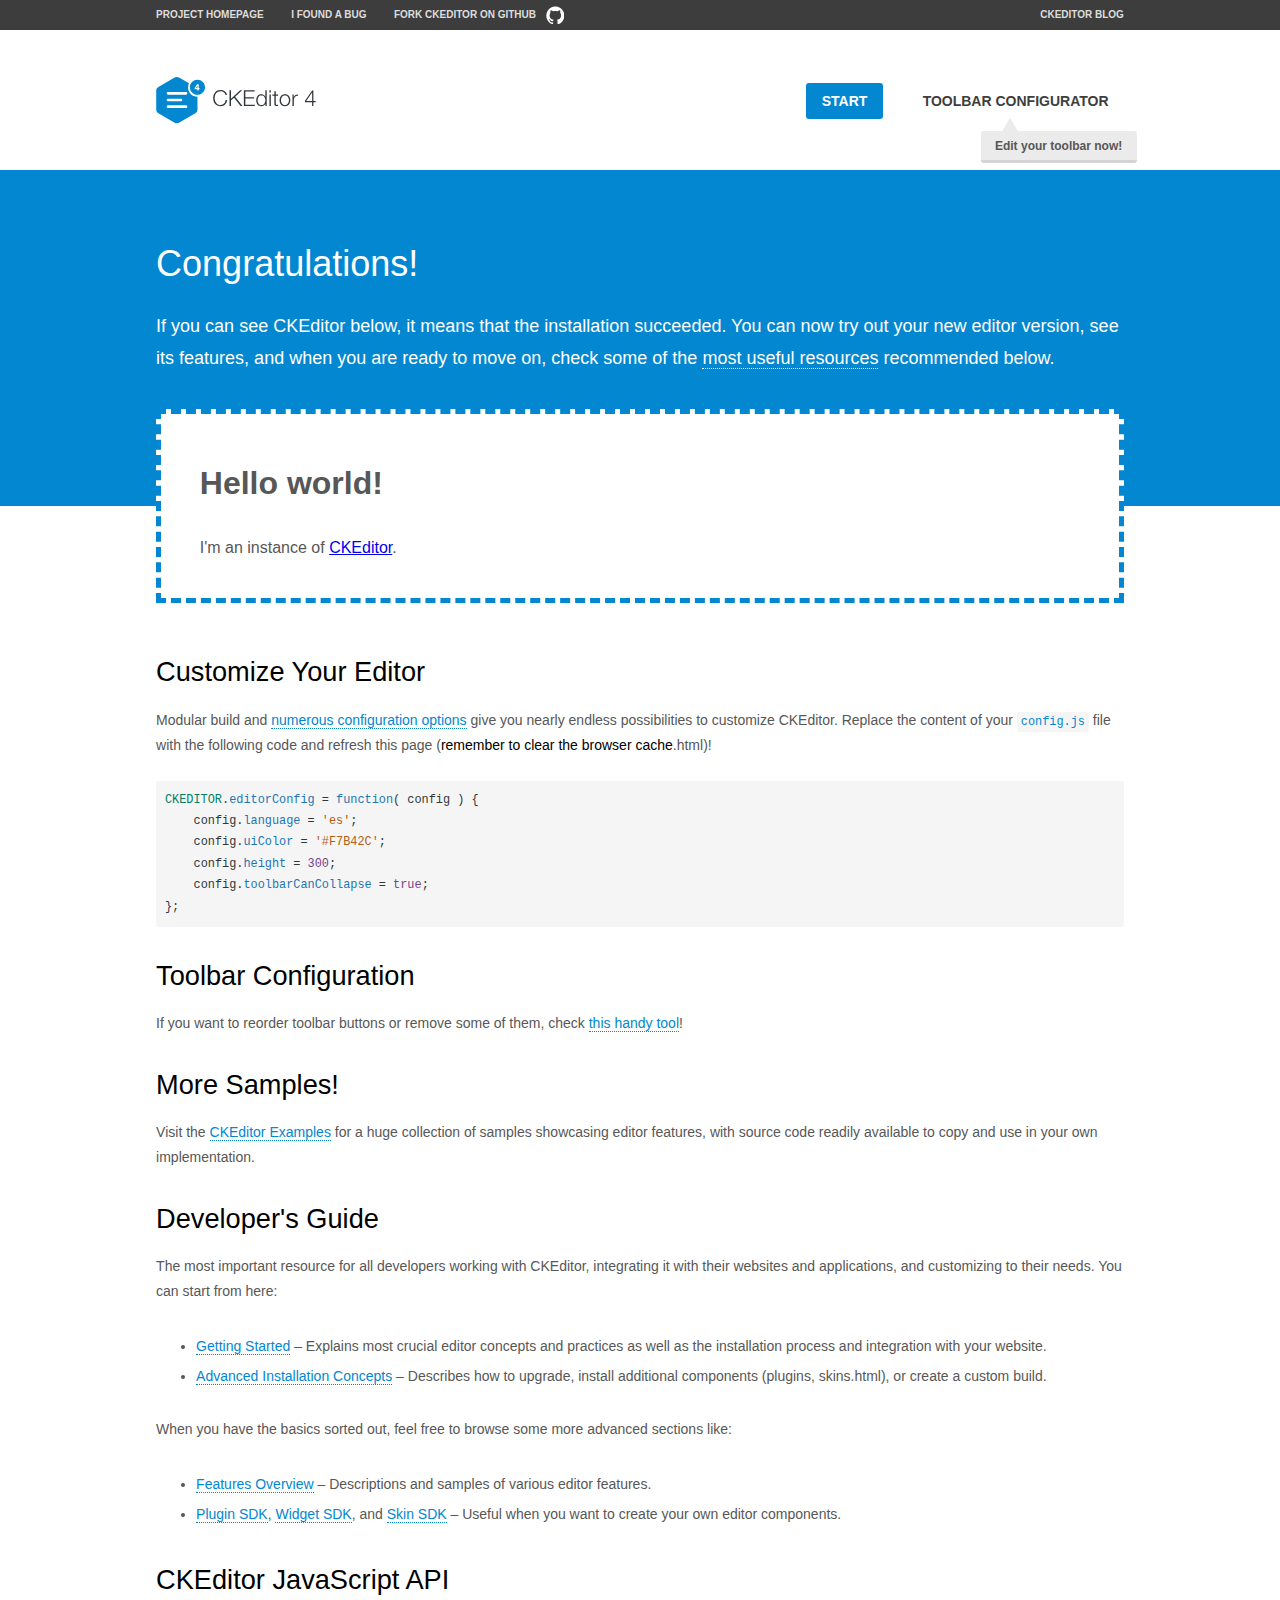
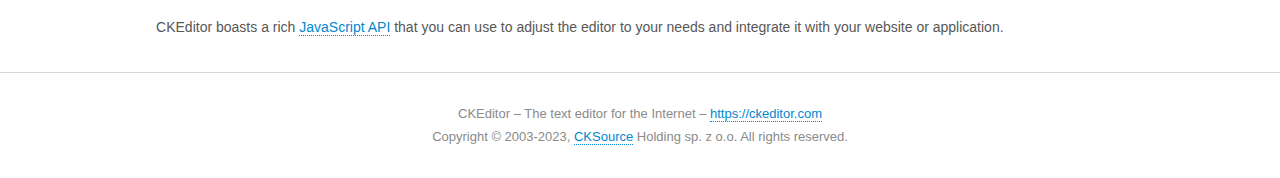
<file: static/ckeditor/samples/index.html>
<!DOCTYPE html>
<!--
Copyright (c) 2003-2023, CKSource Holding sp. z o.o. All rights reserved.
CKEditor 4 LTS ("Long Term Support") is available under the terms of the Extended Support Model.
-->
<html lang="en">
<head>
	<meta charset="utf-8">
	<title>CKEditor Sample</title>
	<script src="../ckeditor.js"></script>
	<script src="js/sample.js"></script>
	<link rel="stylesheet" href="css/samples.css">
	<link rel="stylesheet" href="toolbarconfigurator/lib/codemirror/neo.css">
	<meta name="viewport" content="width=device-width,initial-scale=1">
	<meta name="description" content="Try the latest sample of CKEditor 4 and learn more about customizing your WYSIWYG editor with endless possibilities.">
</head>
<body id="main">

<nav class="navigation-a">
	<div class="grid-container">
		<ul class="navigation-a-left grid-width-70">
			<li><a href="https://ckeditor.com/ckeditor-4/">Project Homepage</a></li>
			<li><a href="https://github.com/ckeditor/ckeditor4/issues">I found a bug</a></li>
			<li><a href="https://github.com/ckeditor/ckeditor4" class="icon-pos-right icon-navigation-a-github">Fork CKEditor on GitHub</a></li>
		</ul>
		<ul class="navigation-a-right grid-width-30">
			<li><a href="https://ckeditor.com/blog/">CKEditor Blog</a></li>
		</ul>
	</div>
</nav>

<header class="header-a">
	<div class="grid-container">
		<h1 class="header-a-logo grid-width-30">
			<a href="index.html"><img src="img/logo.svg" onerror="this.src='img/logo.png'; this.onerror=null;" alt="CKEditor Sample"></a>
		</h1>

		<nav class="navigation-b grid-width-70">
			<ul>
				<li><a href="index.html" class="button-a button-a-background">Start</a></li>
				<li><a href="toolbarconfigurator/index.html" class="button-a">Toolbar configurator <span class="balloon-a balloon-a-nw">Edit your toolbar now!</span></a></li>
			</ul>
		</nav>
	</div>
</header>

<main>
	<div class="adjoined-top">
		<div class="grid-container">
			<div class="content grid-width-100">
				<h1>Congratulations!</h1>
				<p>
					If you can see CKEditor below, it means that the installation succeeded.
					You can now try out your new editor version, see its features, and when you are ready to move on, check some of the <a href="#sample-customize">most useful resources</a> recommended below.
				</p>
			</div>
		</div>
	</div>
	<div class="adjoined-bottom">
		<div class="grid-container">
			<div class="grid-width-100">
				<div id="editor">
					<h1>Hello world!</h1>
					<p>I'm an instance of <a href="https://ckeditor.com">CKEditor</a>.</p>
				</div>
			</div>
		</div>
	</div>

	<div class="grid-container">
		<div class="content grid-width-100">
			<section id="sample-customize">
				<h2>Customize Your Editor</h2>
				<p>Modular build and <a href="https://ckeditor.com/docs/ckeditor4/latest/guide/dev_configuration.html">numerous configuration options</a> give you nearly endless possibilities to customize CKEditor. Replace the content of your <code><a href="../config.js">config.js</a></code> file with the following code and refresh this page (<strong>remember to clear the browser cache</strong>.html)!</p>
		<pre class="cm-s-neo CodeMirror"><code><span style="padding-right: 0.1px;"><span class="cm-variable">CKEDITOR</span>.<span class="cm-property">editorConfig</span> <span class="cm-operator">=</span> <span class="cm-keyword">function</span>( <span class="cm-def">config</span> ) {</span>
<span style="padding-right: 0.1px;"><span class="cm-tab">	</span><span class="cm-variable-2">config</span>.<span class="cm-property">language</span> <span class="cm-operator">=</span> <span class="cm-string">'es'</span>;</span>
<span style="padding-right: 0.1px;"><span class="cm-tab">	</span><span class="cm-variable-2">config</span>.<span class="cm-property">uiColor</span> <span class="cm-operator">=</span> <span class="cm-string">'#F7B42C'</span>;</span>
<span style="padding-right: 0.1px;"><span class="cm-tab">	</span><span class="cm-variable-2">config</span>.<span class="cm-property">height</span> <span class="cm-operator">=</span> <span class="cm-number">300</span>;</span>
<span style="padding-right: 0.1px;"><span class="cm-tab">	</span><span class="cm-variable-2">config</span>.<span class="cm-property">toolbarCanCollapse</span> <span class="cm-operator">=</span> <span class="cm-atom">true</span>;</span>
<span style="padding-right: 0.1px;">};</span></code></pre>
			</section>

			<section>
				<h2>Toolbar Configuration</h2>
				<p>If you want to reorder toolbar buttons or remove some of them, check <a href="toolbarconfigurator/index.html">this handy tool</a>!</p>
			</section>

			<section>
				<h2>More Samples!</h2>
				<p>Visit the <a href="https://ckeditor.com/docs/ckeditor4/latest/examples/index.html">CKEditor Examples</a> for a huge collection of samples showcasing editor features, with source code readily available to copy and use in your own implementation.</p>
			</section>

			<section>
				<h2>Developer's Guide</h2>
				<p>The most important resource for all developers working with CKEditor, integrating it with their websites and applications, and customizing to their needs. You can start from here:</p>
				<ul>
					<li><a href="https://ckeditor.com/docs/ckeditor4/latest/guide/dev_installation.html">Getting Started</a> &ndash; Explains most crucial editor concepts and practices as well as the installation process and integration with your website.</li>
					<li><a href="https://ckeditor.com/docs/ckeditor4/latest/guide/dev_advanced_installation.html">Advanced Installation Concepts</a> &ndash; Describes how to upgrade, install additional components (plugins, skins.html), or create a custom build.</li>
				</ul>
					<p>When you have the basics sorted out, feel free to browse some more advanced sections like:</p>
				<ul>
					<li><a href="https://ckeditor.com/docs/ckeditor4/latest/features/index.html">Features Overview</a> &ndash; Descriptions and samples of various editor features.</li>
					<li><a href="https://ckeditor.com/docs/ckeditor4/latest/guide/plugin_sdk_intro.html">Plugin SDK</a>, <a href="https://ckeditor.com/docs/ckeditor4/latest/guide/widget_sdk_intro.html">Widget SDK</a>, and <a href="https://ckeditor.com/docs/ckeditor4/latest/guide/skin_sdk_intro.html">Skin SDK</a> &ndash; Useful when you want to create your own editor components.</li>
				</ul>
			</section>

			<section>
				<h2>CKEditor JavaScript API</h2>
				<p>CKEditor boasts a rich <a href="https://ckeditor.com/docs/ckeditor4/latest/api/index.html">JavaScript API</a> that you can use to adjust the editor to your needs and integrate it with your website or application.</p>
			</section>
		</div>
	</div>
</main>

<footer class="footer-a grid-container">
	<div class="grid-container">
		<p class="grid-width-100">
			CKEditor &ndash; The text editor for the Internet &ndash; <a class="samples" href="https://ckeditor.com/">https://ckeditor.com</a>
		</p>
		<p class="grid-width-100" id="copy">
			Copyright &copy; 2003-2023, <a class="samples" href="https://cksource.com/">CKSource</a> Holding sp. z o.o. All rights reserved.
		</p>
	</div>
</footer>
<script>
	initSample();
</script>

</body>
</html>
</file>
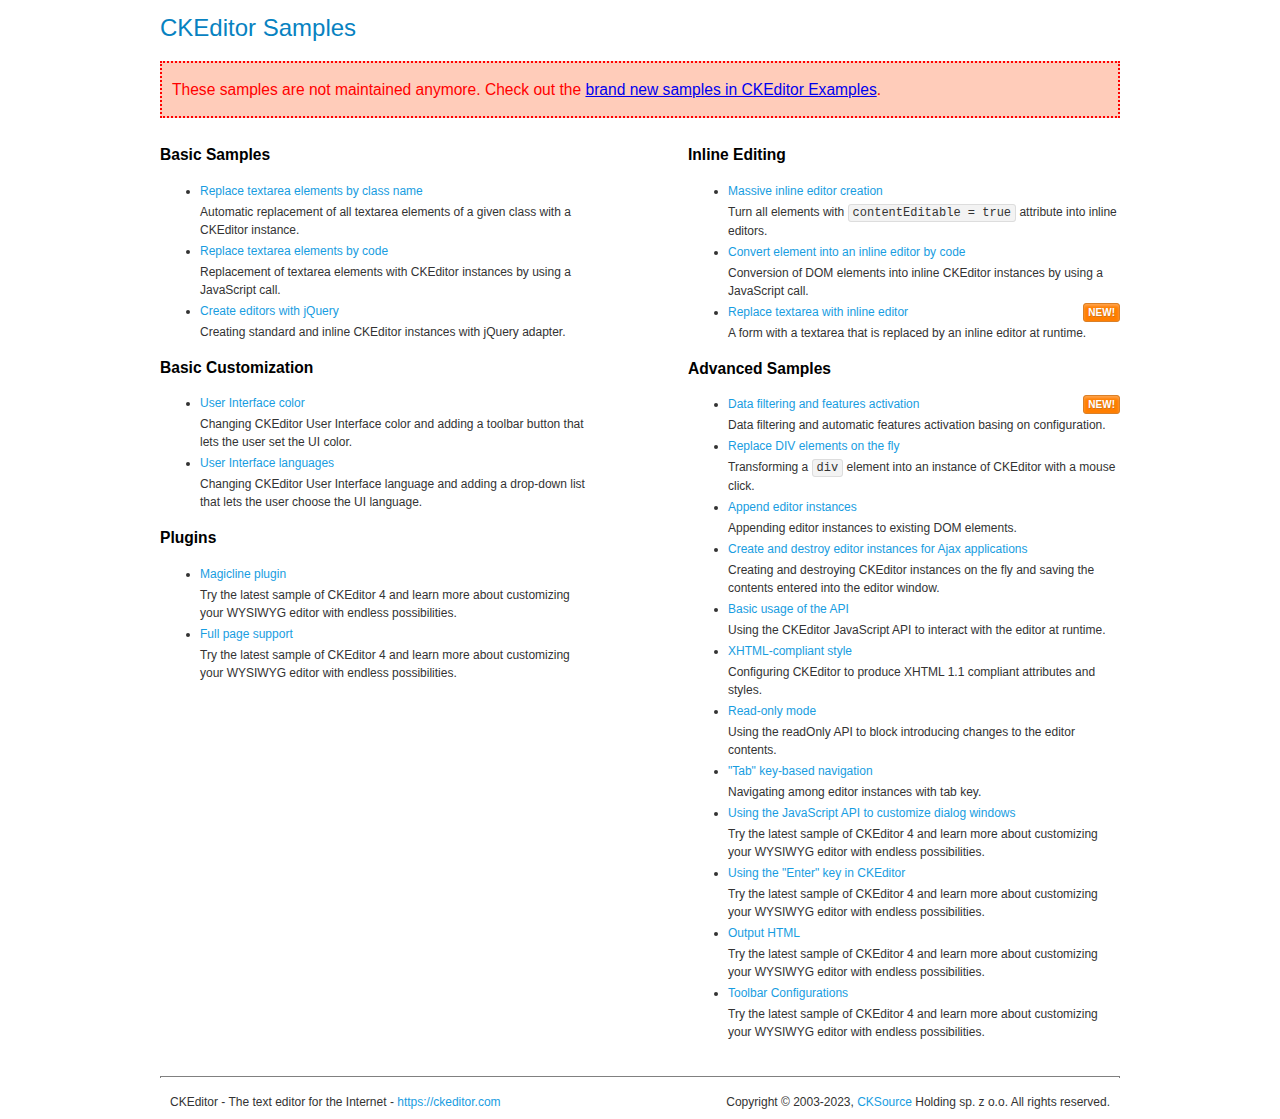
<file: static/ckeditor/samples/old/index.html>
<!DOCTYPE html>
<!--
Copyright (c) 2003-2023, CKSource Holding sp. z o.o. All rights reserved.
CKEditor 4 LTS ("Long Term Support") is available under the terms of the Extended Support Model.
-->
<html lang="en">
<head>
	<meta charset="utf-8">
	<title>CKEditor Samples</title>
	<link rel="stylesheet" href="sample.css">
	<meta name="description" content="Try the latest sample of CKEditor 4 and learn more about customizing your WYSIWYG editor with endless possibilities.">
</head>
<body>
	<h1 class="samples">
		CKEditor Samples
	</h1>
	<div class="warning deprecated">
		These samples are not maintained anymore. Check out the <a href="https://ckeditor.com/docs/ckeditor4/latest/examples/index.html">brand new samples in CKEditor Examples</a>.
	</div>
	<div class="twoColumns">
		<div class="twoColumnsLeft">
			<h2 class="samples">
				Basic Samples
			</h2>
			<dl class="samples">
				<dt><a class="samples" href="replacebyclass.html">Replace textarea elements by class name</a></dt>
				<dd>Automatic replacement of all textarea elements of a given class with a CKEditor instance.</dd>

				<dt><a class="samples" href="replacebycode.html">Replace textarea elements by code</a></dt>
				<dd>Replacement of textarea elements with CKEditor instances by using a JavaScript call.</dd>

				<dt><a class="samples" href="jquery.html">Create editors with jQuery</a></dt>
				<dd>Creating standard and inline CKEditor instances with jQuery adapter.</dd>
			</dl>

			<h2 class="samples">
				Basic Customization
			</h2>
			<dl class="samples">
				<dt><a class="samples" href="uicolor.html">User Interface color</a></dt>
				<dd>Changing CKEditor User Interface color and adding a toolbar button that lets the user set the UI color.</dd>

				<dt><a class="samples" href="uilanguages.html">User Interface languages</a></dt>
				<dd>Changing CKEditor User Interface language and adding a drop-down list that lets the user choose the UI language.</dd>
			</dl>


			<h2 class="samples">Plugins</h2>
<dl class="samples">
<dt><a class="samples" href="magicline/magicline.html">Magicline plugin</a></dt>
<dd>Try the latest sample of CKEditor 4 and learn more about customizing your WYSIWYG editor with endless possibilities.</dd>

<dt><a class="samples" href="wysiwygarea/fullpage.html">Full page support</a></dt>
<dd>Try the latest sample of CKEditor 4 and learn more about customizing your WYSIWYG editor with endless possibilities.</dd>
</dl>
		</div>
		<div class="twoColumnsRight">
			<h2 class="samples">
				Inline Editing
			</h2>
			<dl class="samples">
				<dt><a class="samples" href="inlineall.html">Massive inline editor creation</a></dt>
				<dd>Turn all elements with <code>contentEditable = true</code> attribute into inline editors.</dd>

				<dt><a class="samples" href="inlinebycode.html">Convert element into an inline editor by code</a></dt>
				<dd>Conversion of DOM elements into inline CKEditor instances by using a JavaScript call.</dd>

				<dt><a class="samples" href="inlinetextarea.html">Replace textarea with inline editor</a> <span class="new">New!</span></dt>
				<dd>A form with a textarea that is replaced by an inline editor at runtime.</dd>

				
			</dl>

			<h2 class="samples">
				Advanced Samples
			</h2>
			<dl class="samples">
				<dt><a class="samples" href="datafiltering.html">Data filtering and features activation</a> <span class="new">New!</span></dt>
				<dd>Data filtering and automatic features activation basing on configuration.</dd>

				<dt><a class="samples" href="divreplace.html">Replace DIV elements on the fly</a></dt>
				<dd>Transforming a <code>div</code> element into an instance of CKEditor with a mouse click.</dd>

				<dt><a class="samples" href="appendto.html">Append editor instances</a></dt>
				<dd>Appending editor instances to existing DOM elements.</dd>

				<dt><a class="samples" href="ajax.html">Create and destroy editor instances for Ajax applications</a></dt>
				<dd>Creating and destroying CKEditor instances on the fly and saving the contents entered into the editor window.</dd>

				<dt><a class="samples" href="api.html">Basic usage of the API</a></dt>
				<dd>Using the CKEditor JavaScript API to interact with the editor at runtime.</dd>

				<dt><a class="samples" href="xhtmlstyle.html">XHTML-compliant style</a></dt>
				<dd>Configuring CKEditor to produce XHTML 1.1 compliant attributes and styles.</dd>

				<dt><a class="samples" href="readonly.html">Read-only mode</a></dt>
				<dd>Using the readOnly API to block introducing changes to the editor contents.</dd>

				<dt><a class="samples" href="tabindex.html">"Tab" key-based navigation</a></dt>
				<dd>Navigating among editor instances with tab key.</dd>


				
<dt><a class="samples" href="dialog/dialog.html">Using the JavaScript API to customize dialog windows</a></dt>
<dd>Try the latest sample of CKEditor 4 and learn more about customizing your WYSIWYG editor with endless possibilities.</dd>

<dt><a class="samples" href="enterkey/enterkey.html">Using the &quot;Enter&quot; key in CKEditor</a></dt>
<dd>Try the latest sample of CKEditor 4 and learn more about customizing your WYSIWYG editor with endless possibilities.</dd>

<dt><a class="samples" href="htmlwriter/outputhtml.html">Output HTML</a></dt>
<dd>Try the latest sample of CKEditor 4 and learn more about customizing your WYSIWYG editor with endless possibilities.</dd>

<dt><a class="samples" href="toolbar/toolbar.html">Toolbar Configurations</a></dt>
<dd>Try the latest sample of CKEditor 4 and learn more about customizing your WYSIWYG editor with endless possibilities.</dd>

			</dl>
		</div>
	</div>
	<div id="footer">
		<hr>
		<p>
			CKEditor - The text editor for the Internet - <a class="samples" href="https://ckeditor.com/">https://ckeditor.com</a>
		</p>
		<p id="copy">
			Copyright &copy; 2003-2023, <a class="samples" href="https://cksource.com/">CKSource</a> Holding sp. z o.o. All rights reserved.
		</p>
	</div>
</body>
</html>
</file>
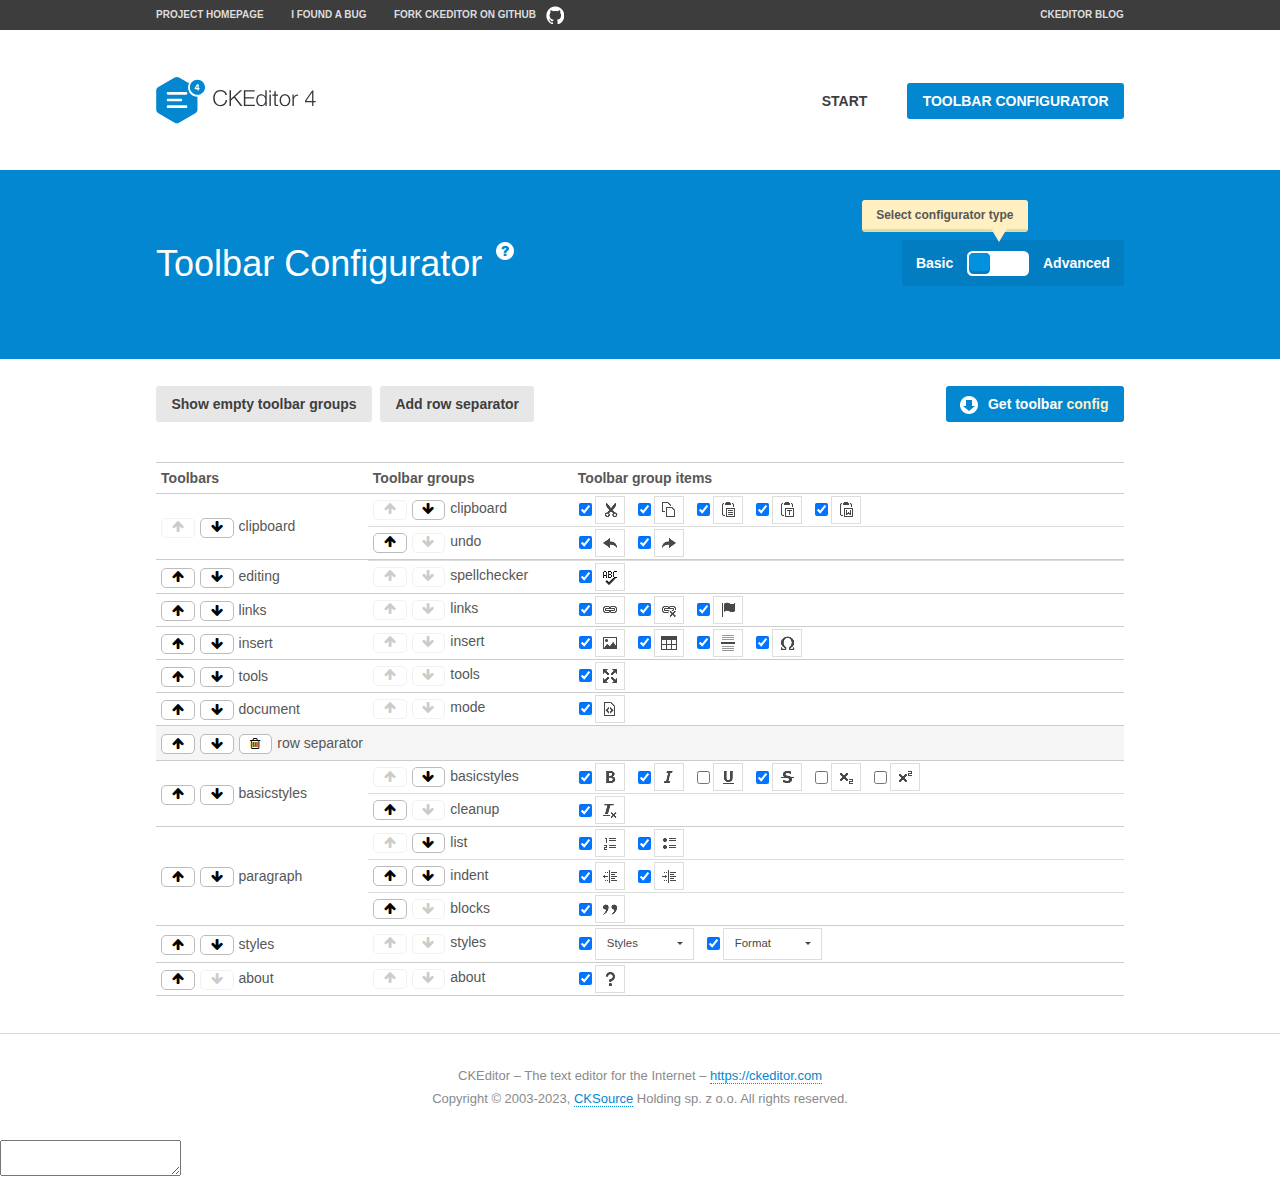
<file: static/ckeditor/samples/toolbarconfigurator/index.html>
<!DOCTYPE html>
<!--
Copyright (c) 2003-2023, CKSource Holding sp. z o.o. All rights reserved.
CKEditor 4 LTS ("Long Term Support") is available under the terms of the Extended Support Model.
-->
<!--[if IE 8]><html class="ie8"><![endif]-->
<!--[if gt IE 8]><html><![endif]-->
<!--[if !IE]><!--><html lang="en"><!--<![endif]-->
<head>
	<meta charset="utf-8">
	<title>Toolbar Configurator</title>
	<script src="../../ckeditor.js"></script>
	<script>
		if ( CKEDITOR.env.ie && CKEDITOR.env.version < 9 )
			CKEDITOR.tools.enableHtml5Elements( document );
	</script>
	<link rel="stylesheet" href="lib/codemirror/codemirror.css">
	<link rel="stylesheet" href="lib/codemirror/show-hint.css">
	<link rel="stylesheet" href="lib/codemirror/neo.css">
	<link rel="stylesheet" href="css/fontello.css">
	<link rel="stylesheet" href="../css/samples.css">
	<meta name="description" content="Try the latest sample of CKEditor 4 and learn more about customizing your WYSIWYG editor with endless possibilities.">
</head>
<body id="toolbar">

<nav class="navigation-a">
	<div class="grid-container">
		<ul class="navigation-a-left grid-width-70">
			<li><a href="https://ckeditor.com/ckeditor-4/">Project Homepage</a></li>
			<li><a href="https://github.com/ckeditor/ckeditor4/issues">I found a bug</a></li>
			<li><a href="https://github.com/ckeditor/ckeditor4" class="icon-pos-right icon-navigation-a-github">Fork CKEditor on GitHub</a></li>
		</ul>
		<ul class="navigation-a-right grid-width-30">
			<li><a href="https://ckeditor.com/blog/">CKEditor Blog</a></li>
		</ul>
	</div>
</nav>

<header class="header-a">
	<div class="grid-container">
		<h1 class="header-a-logo grid-width-30">
			<a href="../index.html"><img src="../img/logo.svg" onerror="this.src='../img/logo.png'; this.onerror=null;" alt="CKEditor Logo"></a>
		</h1>
		<nav class="navigation-b grid-width-70">
			<ul>
				<li><a href="../index.html"  class="button-a">Start</a></li>
				<li><a href="index.html"  class="button-a button-a-background">Toolbar configurator</a></li>
			</ul>
		</nav>
	</div>
</header>

<main>
	<div class="adjoined-top">
		<div class="grid-container">
			<div class="content grid-width-100">
				<div class="grid-container-nested">
					<h1 class="grid-width-60">
						Toolbar Configurator
						<a href="#help-content" type="button" title="Configurator help" id="help" class="button-a button-a-background button-a-no-text icon-pos-left icon-question-mark">Help</a>
					</h1>

					<div class="grid-width-40 grid-switch-magic">
						<div class="switch">
							<span class="balloon-a balloon-a-se">Select configurator type</span>
							<input type="radio" name="radio" data-num="1" id="radio-basic" />
							<input type="radio" name="radio" data-num="2" id="radio-advanced" />
							<label data-for="1" for="radio-basic">Basic</label>
							<span class="switch-inner">
								<span class="handler"></span>
							</span>
							<label data-for="2" for="radio-advanced">Advanced</label>
						</div>
					</div>
				</div>
			</div>
		</div>
	</div>
	<div class="adjoined-bottom">
		<div class="grid-container">
			<div class="grid-width-100">
				<div class="editors-container">
					<div id="editor-basic"></div>
					<div id="editor-advanced"></div>
				</div>
			</div>
		</div>
	</div>

	<div class="grid-container configurator">
		<div class="content grid-width-100">
			<div class="configurator">
				<div>
					<div id="toolbarModifierWrapper"></div>
				</div>
			</div>
		</div>
	</div>

	<div id="help-content">
		<div class="grid-container">
			<div class="grid-width-100">
				<h2>What Am I Doing Here?</h2>

				<div class="grid-container grid-container-nested">
					<div class="basic">
						<div class="grid-width-50">
							<p>Arrange <a href="https://ckeditor.com/docs/ckeditor4/latest/api/CKEDITOR_config.html#cfg-toolbarGroups">toolbar groups</a>, toggle <a href="https://ckeditor.com/docs/ckeditor4/latest/api/CKEDITOR_config.html#cfg-removeButtons">button visibility</a> according to your needs and get your toolbar configuration.</p>
							<p>You can replace the content of the <a href="../../config.js"><code>config.js</code></a> file with the generated configuration. If you already set some configuration options you will need to merge both configurations.</p>
						</div>
						<div class="grid-width-50">
							<p>Read more about different ways of <a href="https://ckeditor.com/docs/ckeditor4/latest/guide/dev_configuration.html">setting configuration</a> and do not forget about <strong>clearing browser cache</strong>.</p>
							<p>Arranging toolbar groups is the recommended way of configuring the toolbar, but if you need more freedom you can use the <a href="#advanced">advanced configurator</a>.</p>
						</div>
					</div>
					<div class="advanced" style="display: none;">
						<div class="grid-width-50">
							<p>With this code editor you can edit your <a href="https://ckeditor.com/docs/ckeditor4/latest/api/CKEDITOR_config.html#cfg-toolbar">toolbar configuration</a> live.</p>
							<p>You can replace the content of the <a href="../../config.js"><code>config.js</code></a> file with the generated configuration. If you already set some configuration options you will need to merge both configurations.</p>
						</div>
						<div class="grid-width-50">
							<p>Read more about different ways of <a href="https://ckeditor.com/docs/ckeditor4/latest/guide/dev_configuration.html">setting configuration</a> and do not forget about <strong>clearing browser cache</strong>.</p>
						</div>
					</div>
				</div>

				<p class="grid-container grid-container-nested">
					<button type="button" class="help-content-close grid-width-100 button-a button-a-background">Got it. Let's play!</button>
				</p>
			</div>
		</div>
	</div>
</main>

<footer class="footer-a grid-container">
	<p class="grid-width-100">
		CKEditor &ndash; The text editor for the Internet &ndash; <a class="samples" href="https://ckeditor.com/">https://ckeditor.com</a>
	</p>
	<p class="grid-width-100" id="copy">
		Copyright &copy; 2003-2023, <a class="samples" href="https://cksource.com/">CKSource</a> Holding sp. z o.o. All rights reserved.
	</p>
</footer>

<script src="lib/codemirror/codemirror.js"></script>
<script src="lib/codemirror/javascript.js"></script>
<script src="lib/codemirror/show-hint.js"></script>

<script src="js/fulltoolbareditor.js"></script>
<script src="js/abstracttoolbarmodifier.js"></script>
<script src="js/toolbarmodifier.js"></script>
<script src="js/toolbartextmodifier.js"></script>
<script src="../js/sf.js"></script>

<script>
	( function() {
		'use strict';

		var mode = ( window.location.hash.substr( 1 ) === 'advanced' ) ? 'advanced' : 'basic',
			configuratorSection = CKEDITOR.document.findOne( 'main > .grid-container.configurator' ),
			basicInstruction = CKEDITOR.document.findOne( '#help-content .basic' ),
			advancedInstruction = CKEDITOR.document.findOne( '#help-content .advanced' ),

			// Configurator mode switcher.
			modeSwitchBasic = CKEDITOR.document.getById( 'radio-basic' ),
			modeSwitchAdvanced = CKEDITOR.document.getById( 'radio-advanced' );

		// Initial setup
		function updateSwitcher() {
			if ( mode === 'advanced' ) {
				modeSwitchAdvanced.$.checked = true;
			} else {
				modeSwitchBasic.$.checked = true;
			}
		}

		updateSwitcher();

		CKEDITOR.document.getWindow().on( 'hashchange', function( e ) {
			var hash = window.location.hash.substr( 1 );
			if ( !( hash === 'advanced' || hash === 'basic' ) ) {
				return;
			}
			mode = hash;
			onToolbarsDone( mode );
		} );

		CKEDITOR.document.getWindow().on( 'resize', function() {
			updateToolbar( ( mode === 'basic' ? toolbarModifier : toolbarTextModifier )[ 'editorInstance' ] );
		} );

		function onRefresh( modifier ) {
			modifier = modifier || this;

			if ( mode === 'basic' && modifier instanceof ToolbarConfigurator.ToolbarTextModifier ) {
				return;
			}

			// CodeMirror container becomes visible, so we need to refresh and to avoid rendering problems.
			if ( mode === 'advanced' && modifier instanceof ToolbarConfigurator.ToolbarTextModifier ) {
				modifier.codeContainer.refresh();
			}

			updateToolbar( modifier.editorInstance );
		}

		function updateToolbar( editor ) {
			var editorContainer = editor.container;

			// Not always editor is loaded.
			if ( !editorContainer ) {
				return;
			}

			var displayStyle = editorContainer.getStyle( 'display' );

			editorContainer.setStyle( 'display', 'block' );

			var newHeight = editorContainer.getSize( 'height' );

			var newMarginTop = parseInt( editorContainer.getComputedStyle( 'margin-top' ), 10 );
			newMarginTop = ( isNaN( newMarginTop ) ? 0 : Number( newMarginTop ) );

			var newMarginBottom = parseInt( editorContainer.getComputedStyle( 'margin-bottom' ), 10 );
			newMarginBottom = ( isNaN( newMarginBottom ) ? 0 : Number( newMarginBottom ) );

			var result = newHeight + newMarginTop + newMarginBottom;

			editorContainer.setStyle( 'display', displayStyle );

			editor.container.getAscendant( 'div' ).setStyle( 'height', result + 'px' );
		}

		var toolbarModifier = new ToolbarConfigurator.ToolbarModifier( 'editor-basic' );

		var done = 0;
		toolbarModifier.init( onToolbarInit );
		toolbarModifier.onRefresh = onRefresh;

		CKEDITOR.document.getById( 'toolbarModifierWrapper' ).append( toolbarModifier.mainContainer );

		var toolbarTextModifier = new ToolbarConfigurator.ToolbarTextModifier( 'editor-advanced' );
		toolbarTextModifier.init( onToolbarInit );
		toolbarTextModifier.onRefresh = onRefresh;

		function onToolbarInit() {
			if ( ++done === 2 ) {
				onToolbarsDone();

				positionSticky.watch( CKEDITOR.document.findOne( '.toolbar' ), function() {
					return mode === 'advanced';
				} );
			}
		}

		function onToolbarsDone() {
			if ( mode === 'basic' ) {
				toggleModeBasic( false );
			} else {
				toggleModeAdvanced( false );
			}

			updateSwitcher();

			setTimeout( function() {
				CKEDITOR.document.findOne( '.editors-container' ).addClass( 'active' );
				CKEDITOR.document.findOne( '#toolbarModifierWrapper' ).addClass( 'active' );
			}, 200 );
		}

		CKEDITOR.document.getById( 'toolbarModifierWrapper' ).append( toolbarTextModifier.mainContainer );

		function toogleModeSwitch( onElement, offElement, onModifier, offModifier ) {
			onElement.addClass( 'fancy-button-active' );
			offElement.removeClass( 'fancy-button-active' );

			onModifier.showUI();
			offModifier.hideUI();
		}

		function toggleModeBasic( callOnRefresh ) {
			callOnRefresh = ( callOnRefresh !== false );
			mode = 'basic';
			window.location.hash = '#basic';
			toogleModeSwitch( modeSwitchBasic, modeSwitchAdvanced, toolbarModifier, toolbarTextModifier );

			configuratorSection.removeClass( 'freed-width' );
			basicInstruction.show();
			advancedInstruction.hide();

			callOnRefresh && onRefresh( toolbarModifier );
		}

		function toggleModeAdvanced( callOnRefresh ) {
			callOnRefresh = ( callOnRefresh !== false );
			mode = 'advanced';
			window.location.hash = '#advanced';
			toogleModeSwitch( modeSwitchAdvanced, modeSwitchBasic, toolbarTextModifier, toolbarModifier );

			configuratorSection.addClass( 'freed-width' );
			advancedInstruction.show();
			basicInstruction.hide();

			callOnRefresh && onRefresh( toolbarTextModifier );
		}

		modeSwitchBasic.on( 'click', toggleModeBasic );
		modeSwitchAdvanced.on( 'click', toggleModeAdvanced );

		//
		// Position:sticky for the toolbar.
		//

		// Will make elements behave like they were styled with position:sticky.
		var positionSticky = {
			// Store object: {
			// 		element: CKEDITOR.dom.element, // Element which will float.
			// 		placeholder: CKEDITOR.dom.element, // Placeholder which is place to prevent page bounce.
			// 		isFixed: boolean // Whether element float now.
			// }
			watched: [],

			active: [],

			staticContainer: null,

			init: function() {
				var element = CKEDITOR.dom.element.createFromHtml(
					'<div class="staticContainer">' +
						'<div class="grid-container" >' +
							'<div class="grid-width-100">' +
								'<div class="inner"></div>' +
							'</div>' +
						'</div>' +
					'</div>' );

				this.staticContainer = element.findOne( '.inner' );

				CKEDITOR.document.getBody().append( element );
			},

			watch: function( element, preventFunc ) {
				this.watched.push( {
					element: element,
					placeholder: new CKEDITOR.dom.element( 'div' ),
					isFixed: false,
					preventFunc: preventFunc
				} );
			},

			checkAll: function() {
				for ( var i = 0; i < this.watched.length; i++ ) {
					this.check( this.watched[ i ] );
				}
			},

			check: function( element ) {
				var isFixed = element.isFixed;
				var shouldBeFixed = this.shouldBeFixed( element );

				// Nothing to be done.
				if ( isFixed === shouldBeFixed ) {
					return;
				}

				var placeholder = element.placeholder;

				if ( isFixed ) {
					// Unfixing.

					element.element.insertBefore( placeholder );
					placeholder.remove();

					element.element.removeStyle( 'margin' );

					this.active.splice( CKEDITOR.tools.indexOf( this.active, element ), 1 );

				} else {
					// Fixing.
					placeholder.setStyle( 'width', element.element.getSize( 'width' ) + 'px' );
					placeholder.setStyle( 'height', element.element.getSize( 'height' ) + 'px' );
					placeholder.setStyle( 'margin-bottom', element.element.getComputedStyle( 'margin-bottom' ) );
					placeholder.setStyle( 'display', element.element.getComputedStyle( 'display' ) );
					placeholder.insertAfter( element.element );

					this.staticContainer.append( element.element );

					this.active.push( element );
				}

				element.isFixed = !element.isFixed;
			},

			shouldBeFixed: function( element ) {
				if ( element.preventFunc && element.preventFunc() ) {
					return false;
				}

				// If element is already fixed we are checking it's placeholder.
				var related = ( element.isFixed ? element.placeholder : element.element ),
					clientRect = related.$.getBoundingClientRect(),
					staticHeight = this.staticContainer.getSize('height' ),
					elemHeight = element.element.getSize( 'height' );

				if ( element.isFixed ) {
					return ( clientRect.top + elemHeight < staticHeight );
				} else {
					return ( clientRect.top < staticHeight );
				}
			}
		};

		positionSticky.init();

		CKEDITOR.document.getWindow().on( 'scroll',
			CKEDITOR.tools.eventsBuffer( 100, positionSticky.checkAll, positionSticky ).input
		);

		// Make the toolbar sticky.
		positionSticky.watch( CKEDITOR.document.findOne( '.editors-container' ) );

		// Help button and help-content.
		( function() {
			var helpButton = CKEDITOR.document.getById( 'help' ),
				helpContent = CKEDITOR.document.getById( 'help-content' );

			// Don't show help button on IE8 because it's unsupported by Pico Modal.
			if ( CKEDITOR.env.ie && CKEDITOR.env.version == 8 ) {
				helpButton.hide();
			} else {
				// Display help modal when the button is clicked.
				helpButton.on( 'click', function( evt ) {
					SF.modal( {
						// Clone modal content from DOM.
						content: helpContent.getHtml(),

						afterCreate: function( modal ) {
							// Enable modal content button to close the modal.
							new CKEDITOR.dom.element( modal.modalElem() ).findOne( '.help-content-close' ).once( 'click', modal.close );
						}
					} ).show();
				} );
			}
		} )();
	} )();
</script>
</body>
</html>
</file>
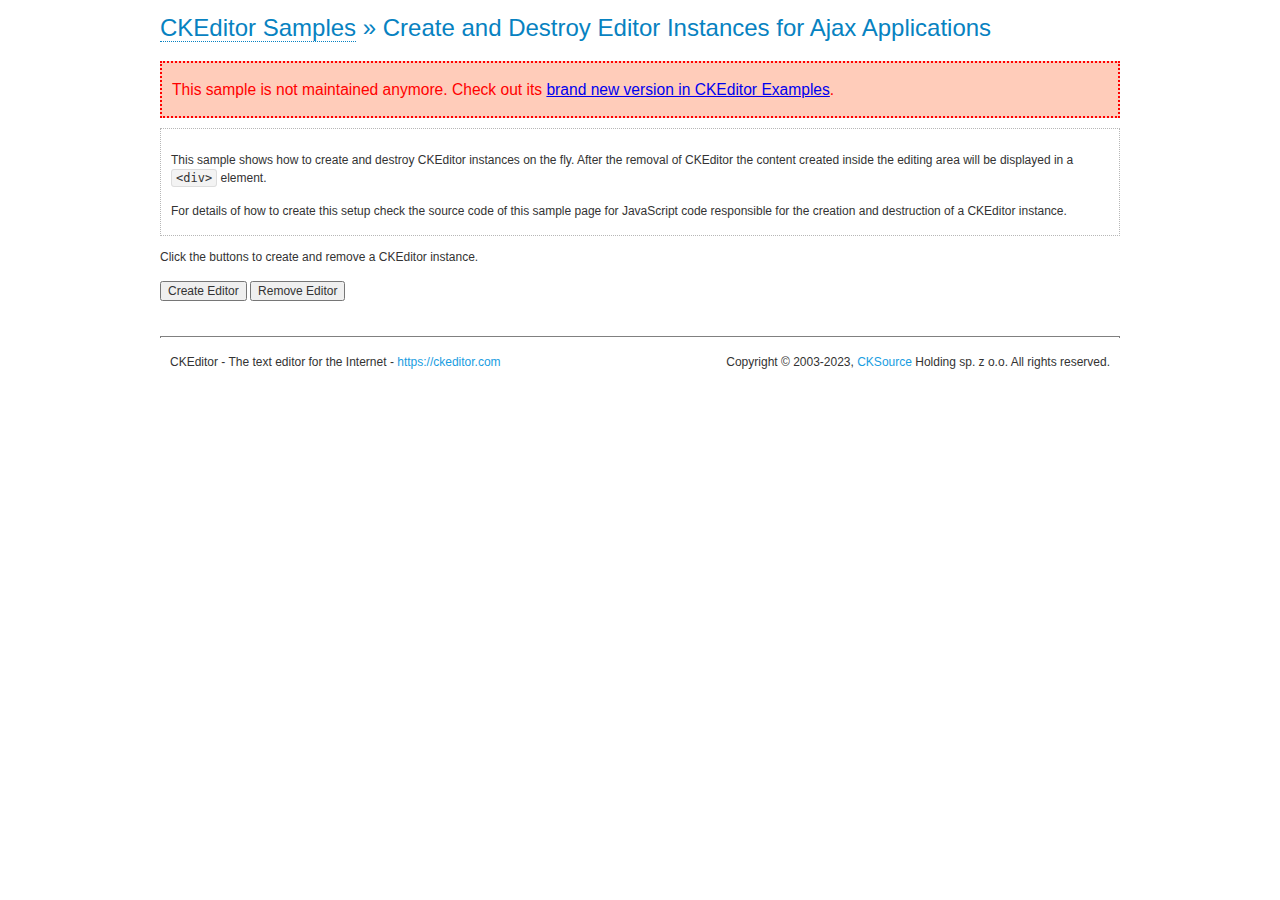
<file: static/ckeditor/samples/old/ajax.html>
<!DOCTYPE html>
<!--
Copyright (c) 2003-2023, CKSource Holding sp. z o.o. All rights reserved.
CKEditor 4 LTS ("Long Term Support") is available under the terms of the Extended Support Model.
-->
<html lang="en">
<head>
	<meta charset="utf-8">
	<title>Ajax &mdash; CKEditor Sample</title>
	<script src="../../ckeditor.js"></script>
	<link rel="stylesheet" href="sample.css">
	<meta name="description" content="Try the latest sample of CKEditor 4 and learn more about customizing your WYSIWYG editor with endless possibilities.">
	<script>

		var editor, html = '';

		function createEditor() {
			if ( editor )
				return;

			// Create a new editor inside the <div id="editor">, setting its value to html
			var config = {};
			editor = CKEDITOR.appendTo( 'editor', config, html );
		}

		function removeEditor() {
			if ( !editor )
				return;

			// Retrieve the editor contents. In an Ajax application, this data would be
			// sent to the server or used in any other way.
			document.getElementById( 'editorcontents' ).innerHTML = html = editor.getData();
			document.getElementById( 'contents' ).style.display = '';

			// Destroy the editor.
			editor.destroy();
			editor = null;
		}

	</script>
</head>
<body>
	<h1 class="samples">
		<a href="index.html">CKEditor Samples</a> &raquo; Create and Destroy Editor Instances for Ajax Applications
	</h1>
	<div class="warning deprecated">
		This sample is not maintained anymore. Check out its <a href="https://ckeditor.com/docs/ckeditor4/latest/examples/saveajax.html">brand new version in CKEditor Examples</a>.
	</div>
	<div class="description">
		<p>
			This sample shows how to create and destroy CKEditor instances on the fly. After the removal of CKEditor the content created inside the editing
			area will be displayed in a <code>&lt;div&gt;</code> element.
		</p>
		<p>
			For details of how to create this setup check the source code of this sample page
			for JavaScript code responsible for the creation and destruction of a CKEditor instance.
		</p>
	</div>
	<p>Click the buttons to create and remove a CKEditor instance.</p>
	<p>
		<input onclick="createEditor();" type="button" value="Create Editor">
		<input onclick="removeEditor();" type="button" value="Remove Editor">
	</p>
	<!-- This div will hold the editor. -->
	<div id="editor">
	</div>
	<div id="contents" style="display: none">
		<p>
			Edited Contents:
		</p>
		<!-- This div will be used to display the editor contents. -->
		<div id="editorcontents">
		</div>
	</div>
	<div id="footer">
		<hr>
		<p>
			CKEditor - The text editor for the Internet - <a class="samples" href="https://ckeditor.com/">https://ckeditor.com</a>
		</p>
		<p id="copy">
			Copyright &copy; 2003-2023, <a class="samples" href="https://cksource.com/">CKSource</a> Holding sp. z o.o. All rights reserved.
		</p>
	</div>
</body>
</html>
</file>
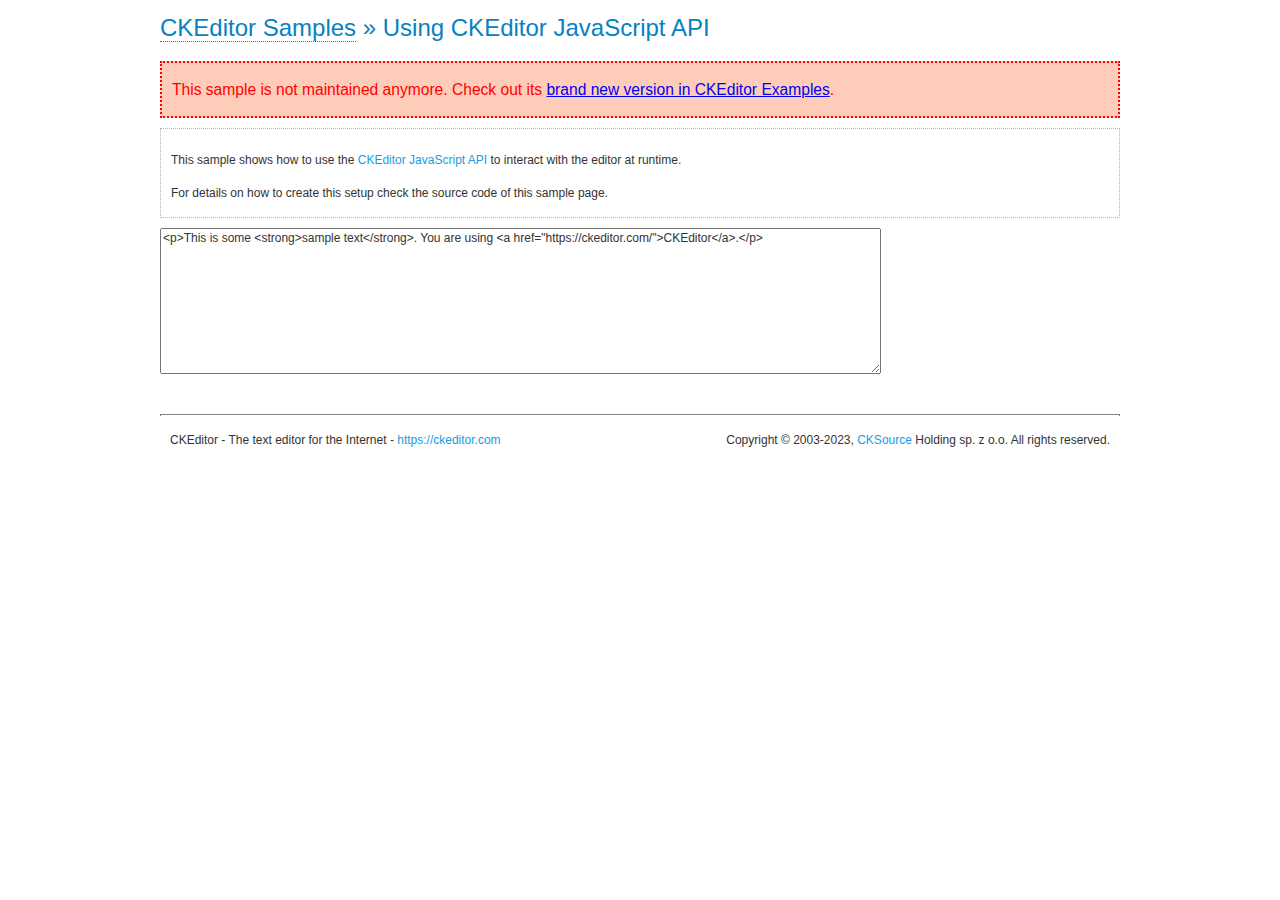
<file: static/ckeditor/samples/old/api.html>
<!DOCTYPE html>
<!--
Copyright (c) 2003-2023, CKSource Holding sp. z o.o. All rights reserved.
CKEditor 4 LTS ("Long Term Support") is available under the terms of the Extended Support Model.
-->
<html lang="en">
<head>
	<meta charset="utf-8">
	<title>API Usage &mdash; CKEditor Sample</title>
	<script src="../../ckeditor.js"></script>
	<link href="sample.css" rel="stylesheet">
	<meta name="description" content="Try the latest sample of CKEditor 4 and learn more about customizing your WYSIWYG editor with endless possibilities.">
	<script>

// The instanceReady event is fired, when an instance of CKEditor has finished
// its initialization.
CKEDITOR.on( 'instanceReady', function( ev ) {
	// Show the editor name and description in the browser status bar.
	document.getElementById( 'eMessage' ).innerHTML = 'Instance <code>' + ev.editor.name + '<\/code> loaded.';

	// Show this sample buttons.
	document.getElementById( 'eButtons' ).style.display = 'block';
});

function InsertHTML() {
	// Get the editor instance that we want to interact with.
	var editor = CKEDITOR.instances.editor1;
	var value = document.getElementById( 'htmlArea' ).value;

	// Check the active editing mode.
	if ( editor.mode == 'wysiwyg' )
	{
		// Insert HTML code.
		// https://ckeditor.com/docs/ckeditor4/latest/api/CKEDITOR_editor.html#method-insertHtml
		editor.insertHtml( value );
	}
	else
		alert( 'You must be in WYSIWYG mode!' );
}

function InsertText() {
	// Get the editor instance that we want to interact with.
	var editor = CKEDITOR.instances.editor1;
	var value = document.getElementById( 'txtArea' ).value;

	// Check the active editing mode.
	if ( editor.mode == 'wysiwyg' )
	{
		// Insert as plain text.
		// https://ckeditor.com/docs/ckeditor4/latest/api/CKEDITOR_editor.html#method-insertText
		editor.insertText( value );
	}
	else
		alert( 'You must be in WYSIWYG mode!' );
}

function SetContents() {
	// Get the editor instance that we want to interact with.
	var editor = CKEDITOR.instances.editor1;
	var value = document.getElementById( 'htmlArea' ).value;

	// Set editor contents (replace current contents).
	// https://ckeditor.com/docs/ckeditor4/latest/api/CKEDITOR_editor.html#method-setData
	editor.setData( value );
}

function GetContents() {
	// Get the editor instance that you want to interact with.
	var editor = CKEDITOR.instances.editor1;

	// Get editor contents
	// https://ckeditor.com/docs/ckeditor4/latest/api/CKEDITOR_editor.html#method-getData
	alert( editor.getData() );
}

function ExecuteCommand( commandName ) {
	// Get the editor instance that we want to interact with.
	var editor = CKEDITOR.instances.editor1;

	// Check the active editing mode.
	if ( editor.mode == 'wysiwyg' )
	{
		// Execute the command.
		// https://ckeditor.com/docs/ckeditor4/latest/api/CKEDITOR_editor.html#method-execCommand
		editor.execCommand( commandName );
	}
	else
		alert( 'You must be in WYSIWYG mode!' );
}

function CheckDirty() {
	// Get the editor instance that we want to interact with.
	var editor = CKEDITOR.instances.editor1;
	// Checks whether the current editor contents present changes when compared
	// to the contents loaded into the editor at startup
	// https://ckeditor.com/docs/ckeditor4/latest/api/CKEDITOR_editor.html#method-checkDirty
	alert( editor.checkDirty() );
}

function ResetDirty() {
	// Get the editor instance that we want to interact with.
	var editor = CKEDITOR.instances.editor1;
	// Resets the "dirty state" of the editor (see CheckDirty())
	// https://ckeditor.com/docs/ckeditor4/latest/api/CKEDITOR_editor.html#method-resetDirty
	editor.resetDirty();
	alert( 'The "IsDirty" status has been reset' );
}

function Focus() {
	CKEDITOR.instances.editor1.focus();
}

function onFocus() {
	document.getElementById( 'eMessage' ).innerHTML = '<b>' + this.name + ' is focused </b>';
}

function onBlur() {
	document.getElementById( 'eMessage' ).innerHTML = this.name + ' lost focus';
}

	</script>

</head>
<body>
	<h1 class="samples">
		<a href="index.html">CKEditor Samples</a> &raquo; Using CKEditor JavaScript API
	</h1>
	<div class="warning deprecated">
		This sample is not maintained anymore. Check out its <a href="https://ckeditor.com/docs/ckeditor4/latest/examples/api.html">brand new version in CKEditor Examples</a>.
	</div>
	<div class="description">
	<p>
		This sample shows how to use the
		<a class="samples" href="https://ckeditor.com/docs/ckeditor4/latest/api/CKEDITOR_editor.html">CKEditor JavaScript API</a>
		to interact with the editor at runtime.
	</p>
	<p>
		For details on how to create this setup check the source code of this sample page.
	</p>
	</div>

	<!-- This <div> holds alert messages to be display in the sample page. -->
	<div id="alerts">
		<noscript>
			<p>
				<strong>CKEditor requires JavaScript to run</strong>. In a browser with no JavaScript
				support, like yours, you should still see the contents (HTML data) and you should
				be able to edit it normally, without a rich editor interface.
			</p>
		</noscript>
	</div>
	<form action="../../../samples/sample_posteddata.php" method="post">
		<textarea cols="100" id="editor1" name="editor1" rows="10">&lt;p&gt;This is some &lt;strong&gt;sample text&lt;/strong&gt;. You are using &lt;a href="https://ckeditor.com/"&gt;CKEditor&lt;/a&gt;.&lt;/p&gt;</textarea>

		<script>
			// Replace the <textarea id="editor1"> with an CKEditor instance.
			CKEDITOR.replace( 'editor1', {
				on: {
					focus: onFocus,
					blur: onBlur,

					// Check for availability of corresponding plugins.
					pluginsLoaded: function( evt ) {
						var doc = CKEDITOR.document, ed = evt.editor;
						if ( !ed.getCommand( 'bold' ) )
							doc.getById( 'exec-bold' ).hide();
						if ( !ed.getCommand( 'link' ) )
							doc.getById( 'exec-link' ).hide();
					}
				}
			});
		</script>

		<p id="eMessage">
		</p>

		<div id="eButtons" style="display: none">
			<input id="exec-bold" onclick="ExecuteCommand('bold');" type="button" value="Execute &quot;bold&quot; Command">
			<input id="exec-link" onclick="ExecuteCommand('link');" type="button" value="Execute &quot;link&quot; Command">
			<input onclick="Focus();" type="button" value="Focus">
			<br><br>
			<input onclick="InsertHTML();" type="button" value="Insert HTML">
			<input onclick="SetContents();" type="button" value="Set Editor Contents">
			<input onclick="GetContents();" type="button" value="Get Editor Contents (HTML)">
			<br>
			<textarea cols="100" id="htmlArea" rows="3">&lt;h2&gt;Test&lt;/h2&gt;&lt;p&gt;This is some &lt;a href="/Test1.html"&gt;sample&lt;/a&gt; HTML code.&lt;/p&gt;</textarea>
			<br>
			<br>
			<input onclick="InsertText();" type="button" value="Insert Text">
			<br>
			<textarea cols="100" id="txtArea" rows="3">   First line with some leading whitespaces.

Second line of text preceded by two line breaks.</textarea>
			<br>
			<br>
			<input onclick="CheckDirty();" type="button" value="checkDirty()">
			<input onclick="ResetDirty();" type="button" value="resetDirty()">
		</div>
	</form>
	<div id="footer">
		<hr>
		<p>
			CKEditor - The text editor for the Internet - <a class="samples" href="https://ckeditor.com/">https://ckeditor.com</a>
		</p>
		<p id="copy">
			Copyright &copy; 2003-2023, <a class="samples" href="https://cksource.com/">CKSource</a> Holding sp. z o.o. All rights reserved.
		</p>
	</div>
</body>
</html>
</file>
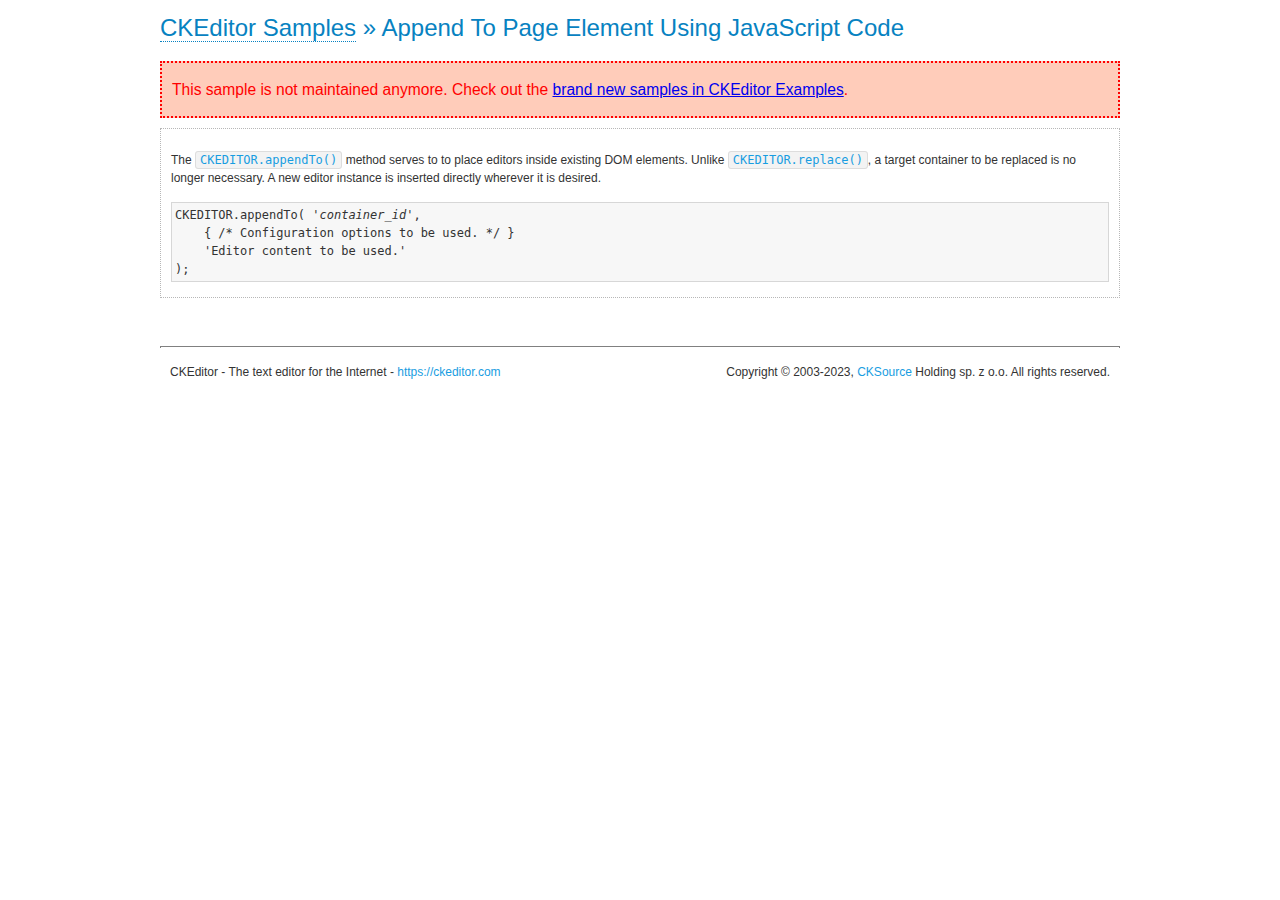
<file: static/ckeditor/samples/old/appendto.html>
<!DOCTYPE html>
<!--
Copyright (c) 2003-2023, CKSource Holding sp. z o.o. All rights reserved.
CKEditor 4 LTS ("Long Term Support") is available under the terms of the Extended Support Model.
-->
<html lang="en">
<head>
	<meta charset="utf-8">
	<title>Append To Page Element Using JavaScript Code &mdash; CKEditor Sample</title>
	<script src="../../ckeditor.js"></script>
	<link rel="stylesheet" href="sample.css">
	<meta name="description" content="Try the latest sample of CKEditor 4 and learn more about customizing your WYSIWYG editor with endless possibilities.">
</head>
<body>
	<h1 class="samples">
		<a href="index.html">CKEditor Samples</a> &raquo; Append To Page Element Using JavaScript Code
	</h1>
	<div class="warning deprecated">
		This sample is not maintained anymore. Check out the <a href="https://ckeditor.com/docs/ckeditor4/latest/examples/index.html">brand new samples in CKEditor Examples</a>.
	</div>
	<div id="section1">
		<div class="description">
			<p>
				The <code><a class="samples" href="https://ckeditor.com/docs/ckeditor4/latest/api/CKEDITOR.html#method-appendTo">CKEDITOR.appendTo()</a></code> method serves to to place editors inside existing DOM elements. Unlike <code><a class="samples" href="https://ckeditor.com/docs/ckeditor4/latest/api/CKEDITOR.html#method-replace">CKEDITOR.replace()</a></code>,
				a target container to be replaced is no longer necessary. A new editor
				instance is inserted directly wherever it is desired.
			</p>
<pre class="samples">CKEDITOR.appendTo( '<em>container_id</em>',
	{ /* Configuration options to be used. */ }
	'Editor content to be used.'
);</pre>
		</div>
		<script>

			// This call can be placed at any point after the
			// DOM element to append CKEditor to or inside the <head><script>
			// in a window.onload event handler.

			// Append a CKEditor instance using the default configuration and the
			// provided content to the <div> element of ID "section1".
			CKEDITOR.appendTo( 'section1',
				null,
				'<p>This is some <strong>sample text</strong>. You are using <a href="https://ckeditor.com/">CKEditor</a>.</p>'
			);

		</script>
	</div>
	<br>
	<div id="footer">
		<hr>
		<p>
			CKEditor - The text editor for the Internet - <a class="samples" href="https://ckeditor.com/">https://ckeditor.com</a>
		</p>
		<p id="copy">
			Copyright &copy; 2003-2023, <a class="samples" href="https://cksource.com/">CKSource</a> Holding sp. z o.o. All rights reserved.
		</p>
	</div>
</body>
</html>
</file>
<file: static/ckeditor/samples/css/samples.css>
/**
 * @license Copyright (c) 2003-2023, CKSource Holding sp. z o.o. All rights reserved.
 * CKEditor 4 LTS ("Long Term Support") is available under the terms of the Extended Support Model.
 */
@media (max-width: 900px) {
  .global-is-mobile-hidden {
    display: none !important;
  }
}
article,
aside,
details,
figcaption,
figure,
footer,
header,
hgroup,
main,
menu,
nav,
section {
  display: block;
}
body,
html {
  margin: 0;
  padding: 0;
  font: 16px / 1.8 Arial, 'Helvetica Neue', Helvetica, sans-serif;
  font-weight: 300;
  color: #575757;
}
.grid-width-10 {
  width: 10%;
}
.grid-width-20 {
  width: 20%;
}
.grid-width-30 {
  width: 30%;
}
.grid-width-40 {
  width: 40%;
}
.grid-width-50 {
  width: 50%;
}
.grid-width-60 {
  width: 60%;
}
.grid-width-70 {
  width: 70%;
}
.grid-width-80 {
  width: 80%;
}
.grid-width-90 {
  width: 90%;
}
.grid-width-100 {
  width: 100%;
}
@media (max-width: 900px) {
  .grid-width-10,
  .grid-width-20,
  .grid-width-30,
  .grid-width-40,
  .grid-width-50,
  .grid-width-60,
  .grid-width-70,
  .grid-width-80,
  .grid-width-90,
  .grid-width-100 {
    width: 100%;
  }
}
*[class*="grid-width"] {
  -webkit-box-sizing: border-box;
  -moz-box-sizing: border-box;
  box-sizing: border-box;
  padding-left: 4%;
  padding-right: 4%;
  float: left;
}
*[class*="grid-width"]:after,
.grid-container:after,
*[class*="grid-width"]:before,
.grid-container:before {
  content: '';
  display: block;
  overflow: hidden;
  visibility: hidden;
  font-size: 0;
  line-height: 0;
  width: 0;
  height: 0;
}
*[class*="grid-width"]:after,
.grid-container:after {
  clear: both;
}
.grid-container {
  -webkit-box-sizing: border-box;
  -moz-box-sizing: border-box;
  box-sizing: border-box;
  margin-left: auto;
  margin-right: auto;
}
.grid-container-nested *[class*="grid-width"]:first-child {
  padding-left: 0;
}
.grid-container-nested *[class*="grid-width"]:last-child {
  padding-right: 0;
}
@media (max-width: 900px) {
  .grid-container-nested *[class*="grid-width"]:first-child {
    padding-left: 4%;
  }
  .grid-container-nested *[class*="grid-width"]:last-child {
    padding-right: 4%;
  }
}
.header-a {
  min-height: 140px;
  overflow: hidden;
}
.header-a .header-a-logo {
  margin: 40px 0 0;
}
@media (max-width: 900px) {
  .header-a .header-a-logo {
    text-align: center;
  }
}
.header-a .header-a-logo img {
  border: transparent;
}
.navigation-a {
  height: 30px;
  background: #3D3D3D;
  position: absolute;
  left: 0;
  right: 0;
  top: 0;
  padding: 0;
  overflow: hidden;
}
@media (max-width: 900px) {
  .navigation-a {
    text-align: center;
  }
}
.navigation-a ul {
  list-style: none;
  margin: 0;
  overflow: hidden;
}
.navigation-a ul li,
.navigation-a ul li a {
  display: inline-block;
}
@media (max-width: 900px) {
  .navigation-a ul {
    width: auto;
    text-overflow: ellipsis;
    white-space: nowrap;
    display: inline-block;
    float: none;
  }
  .navigation-a ul:before,
  .navigation-a ul:after {
    display: none;
  }
}
.navigation-a ul.navigation-a-left {
  text-align: left;
}
@media (max-width: 900px) {
  .navigation-a ul.navigation-a-left {
    padding-right: 0;
  }
}
.navigation-a ul.navigation-a-right {
  text-align: right;
}
@media (max-width: 900px) {
  .navigation-a ul.navigation-a-right {
    padding-left: 23px;
  }
}
.navigation-a ul li + li {
  margin-left: 23px;
}
.navigation-a ul li a {
  font-size: 10px;
  font-size: 0.625rem;
  line-height: 18px;
  line-height: 1.13rem;
  line-height: 30px;
  float: left;
  color: #ddd;
  font-weight: bold;
  text-decoration: none;
  text-transform: uppercase;
}
.navigation-a ul li a:hover {
  cursor: pointer;
  color: #fff;
}
.icon-navigation-a-github:before,
.icon-navigation-a-github:after {
  background-image: url("[data-uri]");
}
.navigation-b {
  text-align: right;
  margin: 52px 0 0;
  overflow: visible;
}
@media (max-width: 900px) {
  .navigation-b {
    text-align: center;
    margin-top: 20px;
    padding: 0;
  }
}
.navigation-b ul {
  padding: 0;
  list-style: none;
  margin: 0;
  overflow: visible;
}
.navigation-b ul li,
.navigation-b ul li a {
  display: inline-block;
}
@media (max-width: 900px) {
  .navigation-b ul {
    display: table;
    width: 100%;
    padding-bottom: 1.5em;
  }
}
@media (max-width: 900px) {
  .navigation-b ul li {
    display: table-row;
  }
}
.navigation-b ul li + li {
  margin-left: 20px;
}
@media (max-width: 900px) {
  .navigation-b ul li + li {
    margin-left: 0;
  }
}
.navigation-b ul li a {
  -webkit-box-sizing: border-box;
  -moz-box-sizing: border-box;
  box-sizing: border-box;
  text-transform: uppercase;
  text-decoration: none;
  outline: none;
}
@media (max-width: 900px) {
  .navigation-b ul li a {
    width: 100%;
    -webkit-border-radius: 0;
    -webkit-background-clip: padding-box;
    -moz-border-radius: 0;
    -moz-background-clip: padding;
    border-radius: 0;
    background-clip: padding-box;
  }
}
.footer-a {
  font-size: 13px;
  font-size: 0.8125rem;
  line-height: 23.4px;
  line-height: 1.46rem;
  padding-top: 2.25em;
  padding-bottom: 2.25em;
  overflow: hidden;
  color: #8a8a8a;
}
.footer-a a {
  color: #0287D0;
  text-decoration: none;
  border-bottom: 1px dotted #0287D0;
}
.footer-a a:hover {
  color: #0277b7;
}
.footer-a p {
  margin: 0;
  display: inline-block;
  text-align: center;
}
.content {
  font-size: 14px;
  font-size: 0.875rem;
  line-height: 25.2px;
  line-height: 1.57rem;
  overflow: hidden;
  padding-top: 1.5em;
  padding-bottom: 1.5em;
}
.content p {
  margin: 0.75em 0;
}
.content ul,
.content ol,
.content pre,
.content blockquote,
.content textarea:not([class^="cke"]),
.content .cke {
  margin: 1.875em 0;
}
.content code,
.content kbd {
  -webkit-border-radius: 3px;
  -webkit-background-clip: padding-box;
  -moz-border-radius: 3px;
  -moz-background-clip: padding;
  border-radius: 3px;
  background-clip: padding-box;
  padding: 3px 4px;
}
.content pre,
.content code,
.content kbd,
.content blockquote {
  background: #f5f5f5;
}
.content blockquote,
.content pre {
  background: none;
  border-left: 4px solid #0287D0;
  padding: 1.5em 2.25em;
}
.content p a,
.content ul a,
.content ol a,
.content blockquote a,
.content h1 a,
.content h2 a,
.content h3 a,
.content h4 a,
.content h5 a {
  color: #0287D0;
  text-decoration: none;
  border-bottom: 1px dotted #0287D0;
}
.content p a:hover,
.content ul a:hover,
.content ol a:hover,
.content blockquote a:hover,
.content h1 a:hover,
.content h2 a:hover,
.content h3 a:hover,
.content h4 a:hover,
.content h5 a:hover {
  color: #0277b7;
}
.content h1,
.content h2,
.content h3,
.content h4,
.content h5 {
  color: #000;
  font-weight: 100;
}
.content h1 code,
.content h2 code,
.content h3 code,
.content h4 code,
.content h5 code,
.content h1 kbd,
.content h2 kbd,
.content h3 kbd,
.content h4 kbd,
.content h5 kbd {
  font-size: inherit;
}
.content h1 a.content-heading-anchor,
.content h2 a.content-heading-anchor,
.content h3 a.content-heading-anchor,
.content h4 a.content-heading-anchor,
.content h5 a.content-heading-anchor {
  font-weight: 100;
  vertical-align: middle;
  opacity: 0;
  border: 0;
}
.content h1:hover a.content-heading-anchor,
.content h2:hover a.content-heading-anchor,
.content h3:hover a.content-heading-anchor,
.content h4:hover a.content-heading-anchor,
.content h5:hover a.content-heading-anchor {
  opacity: 1;
}
.content h1:target a,
.content h2:target a,
.content h3:target a,
.content h4:target a,
.content h5:target a {
  -webkit-animation: targetLinkOpacity 0.5s linear alternate;
  -moz-animation: targetLinkOpacity 0.5s linear alternate;
  -o-animation: targetLinkOpacity 0.5s linear alternate;
  animation: targetLinkOpacity 0.5s linear alternate;
  opacity: 1;
}
.content input,
.content select,
.content textarea:not([class^="cke"]) {
  -webkit-border-radius: 3px;
  -webkit-background-clip: padding-box;
  -moz-border-radius: 3px;
  -moz-background-clip: padding;
  border-radius: 3px;
  background-clip: padding-box;
  -webkit-box-shadow: inset 0 1px 1px rgba(0, 0, 0, 0.08);
  -moz-box-shadow: inset 0 1px 1px rgba(0, 0, 0, 0.08);
  box-shadow: inset 0 1px 1px rgba(0, 0, 0, 0.08);
  font: inherit;
  color: inherit;
  border: 1px solid #D9D9D9;
  padding: .2em .5em;
}
.content input:focus,
.content select:focus,
.content textarea:not([class^="cke"]):focus {
  border-color: #66afe9;
  outline: 0;
  -webkit-box-shadow: inset 0 1px 1px rgba(0, 0, 0, 0.08), 0 0 8px #93c6ef;
  -moz-box-shadow: inset 0 1px 1px rgba(0, 0, 0, 0.08), 0 0 8px #93c6ef;
  box-shadow: inset 0 1px 1px rgba(0, 0, 0, 0.08), 0 0 8px #93c6ef;
}
.content abbr {
  border-bottom: 1px dotted #666;
  cursor: pointer;
}
.content blockquote {
  font-style: italic;
  font-family: Georgia, Times, "Times New Roman", serif;
  font-size: 16px;
  font-size: 1rem;
  line-height: 28.8px;
  line-height: 1.8rem;
}
.content em {
  font-style: italic;
}
.content h1 {
  font-size: 36px;
  font-size: 2.25rem;
  line-height: 64.8px;
  line-height: 4.05rem;
  margin: 1.125em 0 0;
}
.content h2 {
  font-size: 27.2px;
  font-size: 1.7rem;
  line-height: 48.96px;
  line-height: 3.06rem;
  margin: 0.9em 0 0;
}
.content h3 {
  font-size: 24px;
  font-size: 1.5rem;
  line-height: 43.2px;
  line-height: 2.7rem;
  font-weight: 500;
  margin: 0.75em 0 0;
}
.content h4 {
  font-size: 19.2px;
  font-size: 1.2rem;
  line-height: 34.56px;
  line-height: 2.16rem;
  font-weight: 500;
  margin: 0.75em 0 0;
}
.content h5 {
  font-size: 17.6px;
  font-size: 1.1rem;
  line-height: 31.68px;
  line-height: 1.98rem;
  font-weight: 500;
  margin: 0.75em 0 0;
}
.content hr {
  border: 0;
  border-top: 4px solid #D9D9D9;
  margin: 1.5em 0;
}
.content input[type="text"] {
  height: 1.8em;
  line-height: 1.8em;
}
.content input[type="button"] {
  -webkit-appearance: button;
  -moz-appearance: button;
  appearance: button;
}
.content kbd {
  font-size: 12px;
  font-size: 0.75rem;
  line-height: 21.6px;
  line-height: 1.35rem;
  font-family: Arial, 'Helvetica Neue', Helvetica, sans-serif;
  padding: 2px 6px;
  -webkit-box-shadow: 0 0 4px #fff inset, 0 2px 0 #D9D9D9;
  -moz-box-shadow: 0 0 4px #fff inset, 0 2px 0 #D9D9D9;
  box-shadow: 0 0 4px #fff inset, 0 2px 0 #D9D9D9;
}
.content p img {
  vertical-align: middle;
}
.content p pre {
  padding: 1.5em;
}
.content pre {
  padding: 0;
  border: 0;
  tab-size: 4;
  -o-tab-size: 4;
  -moz-tab-size: 4;
}
.content pre,
.content code {
  font-size: 11.89px;
  font-size: 0.743rem;
  line-height: 21.4px;
  line-height: 1.34rem;
  font-family: Consolas, Menlo, Monaco, Lucida Console, Liberation Mono, DejaVu Sans Mono, Bitstream Vera Sans Mono, Courier New, monospace, serif;
}
.content pre a,
.content code a {
  border: 0;
}
.content pre code {
  padding: 0.75em;
  display: block;
}
.content strong {
  color: #000;
}
.content ul ul,
.content ol ul,
.content ul ol,
.content ol ol {
  margin: 0.75em 0;
}
.content ul li,
.content ol li {
  font-size: 14px;
  font-size: 0.875rem;
  line-height: 30.24px;
  line-height: 1.89rem;
}
.content textarea:not([class^="cke"]) {
  width: 100%;
}
.content div.todo {
  border: 2px dotted #444;
  padding: 10px;
  margin: 60px 0 10px 0;
  /* Remove me some day */
}
.content div.todo:before {
  content: "TODO";
  font-weight: bold;
}
body a.button-a,
body button.button-a,
body input.button-a {
  -webkit-border-radius: 3px;
  -webkit-background-clip: padding-box;
  -moz-border-radius: 3px;
  -moz-background-clip: padding;
  border-radius: 3px;
  background-clip: padding-box;
  font-size: 14px;
  font-size: 0.875rem;
  line-height: 25.2px;
  line-height: 1.57rem;
  height: 36px;
  line-height: 36px;
  padding: 0 1.1em;
  font-weight: 700;
  color: #3e3e3e;
  white-space: nowrap;
  text-decoration: none;
  display: inline-block;
  cursor: pointer;
  border: 0;
  vertical-align: middle;
  margin: 1px 0;
  background: transparent;
}
body a.button-a.icon-pos-left,
body button.button-a.icon-pos-left,
body input.button-a.icon-pos-left {
  padding-left: .8em;
}
body a.button-a.icon-pos-right,
body button.button-a.icon-pos-right,
body input.button-a.icon-pos-right {
  padding-right: .8em;
}
body a.button-a.button-a-no-text,
body button.button-a.button-a-no-text,
body input.button-a.button-a-no-text {
  -webkit-border-radius: 100px;
  -webkit-background-clip: padding-box;
  -moz-border-radius: 100px;
  -moz-background-clip: padding;
  border-radius: 100px;
  background-clip: padding-box;
  width: 36px;
  padding: 0;
  text-indent: -999px;
  overflow: hidden;
  position: relative;
  text-align: center;
}
body a.button-a.button-a-no-text:before,
body button.button-a.button-a-no-text:before,
body input.button-a.button-a-no-text:before {
  position: absolute;
  left: 50%;
  top: 50%;
  margin: -9px 0 0 -9px;
}
@media (max-width: 900px) {
  body a.button-a.button-a-mobile-collapsed,
  body button.button-a.button-a-mobile-collapsed,
  body input.button-a.button-a-mobile-collapsed {
    -webkit-border-radius: 100px;
    -webkit-background-clip: padding-box;
    -moz-border-radius: 100px;
    -moz-background-clip: padding;
    border-radius: 100px;
    background-clip: padding-box;
    width: 36px;
    padding: 0;
    text-indent: -999px;
    overflow: hidden;
    position: relative;
    text-align: center;
  }
  body a.button-a.button-a-mobile-collapsed:before,
  body button.button-a.button-a-mobile-collapsed:before,
  body input.button-a.button-a-mobile-collapsed:before {
    position: absolute;
    left: 50%;
    top: 50%;
    margin: -9px 0 0 -9px;
  }
  body a.button-a.button-a-mobile-collapsed:before,
  body button.button-a.button-a-mobile-collapsed:before,
  body input.button-a.button-a-mobile-collapsed:before {
    position: absolute;
    left: 50%;
    top: 50%;
    margin: -9px 0 0 -9px;
  }
}
body a.button-a:active,
body button.button-a:active,
body input.button-a:active,
body a.button-a:hover,
body button.button-a:hover,
body input.button-a:hover {
  color: #fff;
  background: #0277b7;
}
body a.button-a:focus,
body button.button-a:focus,
body input.button-a:focus {
  border-color: #66afe9;
  outline: 0;
  -webkit-box-shadow: inset 0 1px 1px rgba(0, 0, 0, 0.075), 0 0 8px #93c6ef;
  -moz-box-shadow: inset 0 1px 1px rgba(0, 0, 0, 0.075), 0 0 8px #93c6ef;
  box-shadow: inset 0 1px 1px rgba(0, 0, 0, 0.075), 0 0 8px #93c6ef;
}
body a.button-a-soft,
body button.button-a-soft,
body input.button-a-soft {
  background: #e7e7e7;
}
body a.button-a-soft:active,
body button.button-a-soft:active,
body input.button-a-soft:active,
body a.button-a-soft:hover,
body button.button-a-soft:hover,
body input.button-a-soft:hover {
  color: #3e3e3e;
  background: #cecece;
}
body a.button-a-background,
body button.button-a-background,
body input.button-a-background,
body a.navigation-b ul li a:hover,
body button.navigation-b ul li a:hover,
body input.navigation-b ul li a:hover {
  color: #fff;
  background: #0287D0;
}
body a.button-a-background:active,
body button.button-a-background:active,
body input.button-a-background:active,
body a.button-a-background:hover,
body button.button-a-background:hover,
body input.button-a-background:hover,
body a.navigation-b ul li a:hover:active,
body button.navigation-b ul li a:hover:active,
body input.navigation-b ul li a:hover:active,
body a.navigation-b ul li a:hover:hover,
body button.navigation-b ul li a:hover:hover,
body input.navigation-b ul li a:hover:hover {
  color: #fff;
  background: #0277b7;
}
.balloon-a {
  font-size: 12px;
  font-size: 0.75rem;
  line-height: 21.6px;
  line-height: 1.35rem;
  -webkit-border-radius: 3px;
  -webkit-background-clip: padding-box;
  -moz-border-radius: 3px;
  -moz-background-clip: padding;
  border-radius: 3px;
  background-clip: padding-box;
  border-bottom: 3px solid #d4d4d4;
  background: #ebebeb;
  display: inline-block;
  white-space: nowrap;
  padding: .4em 1.2em .2em;
  font-weight: 700;
  position: relative;
  z-index: 1000;
  text-transform: none;
  color: #575757;
}
.balloon-a:hover {
  color: #575757;
}
.balloon-a:before {
  content: '';
  width: 0;
  height: 0;
  border-style: solid;
  position: absolute;
}
.balloon-a-ne:before,
.balloon-a-nw:before {
  top: -13px;
  border-width: 0 9px 15.6px 9px;
  border-color: transparent transparent #ebebeb transparent;
}
.balloon-a-se:before,
.balloon-a-sw:before {
  bottom: -13px;
  border-width: 15.6px 9px 0 9px;
  border-color: #ebebeb transparent transparent transparent;
}
.balloon-a-nw:before,
.balloon-a-sw:before {
  left: 20px;
}
.balloon-a-ne:before,
.balloon-a-se:before {
  right: 20px;
}
.icon-pos-left:before,
.icon-pos-right:after {
  content: '';
  display: inline-block;
  width: 18px;
  height: 18px;
  vertical-align: middle;
  background-repeat: no-repeat;
}
.icon-pos-left:before {
  margin-right: 10px;
}
.icon-pos-right:after {
  margin-left: 10px;
}
.icon-download:before,
.icon-download:after {
  background-image: url("[data-uri]");
}
.icon-question-mark:before,
.icon-question-mark:after {
  background-image: url("[data-uri]");
}
.icon-close:before,
.icon-close:after {
  background-image: url("[data-uri]");
}
.ie8 .switch > * {
  vertical-align: middle;
}
.ie8 .switch input[type="radio"] {
  margin: 0 0.25em;
  display: inline-block;
}
.ie8 .switch label {
  margin-left: 0 !important;
  margin-right: 0 !important;
}
.ie8 .switch label[data-for="1"] {
  float: left;
}
.ie8 .switch label[data-for="2"] {
  float: right;
}
.ie8 .switch .switch-inner {
  display: none;
}
.switch {
  font-size: 14px;
  font-size: 0.875rem;
  line-height: 25.2px;
  line-height: 1.57rem;
  font-weight: bold;
  background-color: #0287D0;
  overflow: hidden;
  display: inline-block;
  padding: 0.75em 0.25em;
  color: #fff;
  -webkit-border-radius: 3px;
  -webkit-background-clip: padding-box;
  -moz-border-radius: 3px;
  -moz-background-clip: padding;
  border-radius: 3px;
  background-clip: padding-box;
  position: relative;
}
.switch input[type="radio"] {
  display: none;
}
.switch label {
  position: relative;
  z-index: 2;
  float: left;
  cursor: pointer;
  padding: 0 0.75em;
}
.switch label:hover {
  text-decoration: underline;
}
.switch .switch-inner {
  float: left;
  background-color: #FFF;
  height: 1.5em;
  width: 4.125em;
  padding: 2px;
  margin: 0 0.25em;
  -webkit-border-radius: 5.5px;
  -webkit-background-clip: padding-box;
  -moz-border-radius: 5.5px;
  -moz-background-clip: padding;
  border-radius: 5.5px;
  background-clip: padding-box;
}
.switch .switch-inner .handler {
  overflow: hidden;
  position: relative;
  display: block;
  height: 1.5em;
  width: 1.5em;
  background: #027dc1;
  -webkit-border-radius: 4.5px;
  -webkit-background-clip: padding-box;
  -moz-border-radius: 4.5px;
  -moz-background-clip: padding;
  border-radius: 4.5px;
  background-clip: padding-box;
}
.switch .switch-inner .handler:before {
  content: '';
  display: block;
  position: absolute;
  top: 0;
  right: 0;
  bottom: 3px;
  left: 0;
  background-color: #0291df;
  -webkit-border-bottom-left-radius: 4.5px;
  -moz-border-radius-bottomleft: 4.5px;
  border-bottom-left-radius: 4.5px;
  -webkit-border-bottom-right-radius: 4.5px;
  -webkit-background-clip: padding-box;
  -moz-border-radius-bottomright: 4.5px;
  -moz-background-clip: padding;
  border-bottom-right-radius: 4.5px;
  background-clip: padding-box;
}
.switch:hover .switch-inner .handler:before {
  background: #029ef3;
}
.switch input[data-num="2"]:checked ~ .switch-inner > .handler {
  margin-left: auto;
}
.switch input[data-num="2"]:checked ~ label[data-for="1"] {
  padding-right: 5.125em;
  margin-right: -4.375em;
}
.switch input[data-num="1"]:checked ~ label[data-for="2"] {
  padding-left: 5.125em;
  margin-left: -4.375em;
}
.toggler {
  -webkit-user-select: none;
  -moz-user-select: none;
  -ms-user-select: none;
  user-select: none;
}
.toggler label {
  cursor: pointer;
}
.toggler [data-collapse] {
  display: inherit;
}
.toggler [data-expand] {
  display: none;
}
.toggler.collapsed [data-collapse] {
  display: none;
}
.toggler.collapsed [data-expand] {
  display: inherit;
}
.toggler-container {
  overflow: hidden;
}
.toggler-container.collapsed {
  height: 0;
}
.icon-toggler-expanded:before,
.icon-toggler-collapsed:before,
.icon-toggler-expanded:after,
.icon-toggler-collapsed:after {
  background-image: url("[data-uri]");
}
.icon-toggler-expanded.icon-light:before,
.icon-toggler-collapsed.icon-light:before,
.icon-toggler-expanded.icon-light:after,
.icon-toggler-collapsed.icon-light:after {
  background-image: url("[data-uri]");
}
.icon-toggler-expanded:before,
.icon-toggler-expanded:after {
  background-position: top left;
}
.icon-toggler-collapsed:before,
.icon-toggler-collapsed:after {
  background-position: bottom left;
}
.modal {
  padding: 20px;
  border-radius: 3px;
  background-color: white;
  max-width: 700px;
  -webkit-box-sizing: border-box;
  -moz-box-sizing: border-box;
  box-sizing: border-box;
  width: 80% !important;
  top: 50% !important;
  -webkit-transform: translate(-50%, -50%) !important;
  -moz-transform: translate(-50%, -50%) !important;
  -ms-transform: translate(-50%, -50%) !important;
  -o-transform: translate(-50%, -50%) !important;
  transform: translate(-50%, -50%) !important;
}
.modal-close {
  -webkit-border-radius: 100px;
  -webkit-background-clip: padding-box;
  -moz-border-radius: 100px;
  -moz-background-clip: padding;
  border-radius: 100px;
  background-clip: padding-box;
  cursor: pointer;
  height: 18px;
  width: 18px;
  position: absolute;
  top: 10px;
  right: 10px;
  font-size: 17px;
  text-align: center;
  line-height: 19px;
  background: #cccccc;
}
main .grid-container,
header .grid-container,
.navigation-a > div,
footer > div {
  max-width: 968px;
}
.header-a {
  margin-top: 30px;
}
.footer-a {
  border-top: 1px solid #D9D9D9;
}
.adjoined-top {
  background-color: #0287D0;
  color: #fff;
}
.adjoined-top .content h1,
.adjoined-top .content h2,
.adjoined-top .content h3,
.adjoined-top .content h4,
.adjoined-top .content h5 {
  color: #fff;
}
.adjoined-top .content p {
  font-size: 18px;
  font-size: 1.125rem;
  line-height: 32.4px;
  line-height: 2.02rem;
  font-weight: 100;
}
.adjoined-top .content p a {
  text-decoration: none;
  border-bottom: 1px dotted #fff;
  color: inherit;
}
.adjoined-top .content p a:hover {
  color: #e6e6e6;
}
.adjoined-top .content button {
  color: #fff;
}
.adjoined-top .content strong {
  color: #fff;
}
.adjoined-top .content code {
  font-size: inherit;
  color: #0287D0;
}
.adjoined-bottom {
  position: relative;
}
.adjoined-bottom:before {
  z-index: -1;
  content: '';
  background: #0287D0;
  position: absolute;
  top: 0;
  left: 0;
  right: 0;
  height: 50%;
}
main .grid-container,
header .grid-container,
.navigation-a > div,
footer > div {
  max-width: 1052px;
}
main .grid-container.freed-width {
  max-width: none;
}
.switch {
  background: #027dc1;
  float: right;
  overflow: visible;
}
.switch .balloon-a {
  position: absolute;
  top: -40px;
  right: 50%;
  margin-right: -15px;
  background: #FFEFC1;
  border-bottom-color: #DCDCA4;
}
.switch .balloon-a:before {
  border-color: #FFEFC1 transparent transparent transparent;
}
#toolbar .editors-container {
  overflow: hidden;
  height: 0;
  transition: height 200ms;
}
#toolbar .editors-container.active {
  height: auto;
}
#main #editor {
  background: #FFF;
  padding: 2% 4%;
  border: dashed 5px #0287D0;
}
#main .adjoined-top:before {
  height: 335px;
}
#toolbar .adjoined-top:before {
  height: 219px;
}
#toolbar .adjoined-top .grid-container-nested {
  height: 147px;
}
.content .grid-switch-magic {
  margin: 3.5em 0 0;
}
#info-box {
  padding-bottom: 0;
}
#info-box > div {
  width: 100%;
  text-align: right;
}
#info-box > div .toggler {
  padding-right: 0;
}
#info-box > div .toggler:hover {
  background: transparent;
  color: #000;
}
#info-box > div .toggler:hover > label {
  text-decoration: underline;
}
#info-box > div h2 {
  float: left;
  margin-top: 0;
}
#info-box > div#instructions-container {
  text-align: left;
}
#toolbarModifierWrapper {
  overflow: hidden;
  height: 0;
  opacity: 0;
  transition: height 200ms;
}
#toolbarModifierWrapper.active {
  height: auto;
  opacity: 1;
}
header {
  overflow: visible;
}
header div.grid-container {
  overflow: visible;
}
header .navigation-b {
  overflow: visible;
}
header .navigation-b ul {
  overflow: visible;
}
header .navigation-b a {
  position: relative;
}
header .balloon-a {
  position: absolute;
  top: 48px;
  left: 50%;
  margin-left: -35px;
}
@media (max-width: 1140px) {
  header .balloon-a {
    left: auto;
    margin-left: auto;
    right: 50%;
    margin-right: -35px;
  }
  header .balloon-a:before {
    left: auto;
    right: 22px;
  }
}
@media (max-width: 900px) {
  header .balloon-a {
    display: none;
  }
}
header .header-a-logo img {
  width: 160px;
  height: 60px;
}

#toolbar .cke_toolbar {
  pointer-events: none;
  -webkit-user-select: none;
  -moz-user-select: none;
  -ms-user-select: none;
  user-select: none;
  cursor: default;
}
.some-toolbar-active .cke_toolbar {
  zoom: 1;
  filter: alpha(opacity=50);
  -webkit-opacity: 0.5;
  -moz-opacity: 0.5;
  opacity: 0.5;
}
.cke_toolbar.active {
  position: relative;
  zoom: 1;
  filter: alpha(opacity=100);
  -webkit-opacity: 1;
  -moz-opacity: 1;
  opacity: 1;
}
.cke_toolbar.active:after {
  content: '';
  display: block;
  position: absolute;
  top: 0;
  right: 6px;
  bottom: 5px;
  left: 0;
  -webkit-border-radius: 5px;
  -webkit-background-clip: padding-box;
  -moz-border-radius: 5px;
  -moz-background-clip: padding;
  border-radius: 5px;
  background-clip: padding-box;
  -webkit-box-shadow: 0px 0px 15px 3px #fff4b0;
  -moz-box-shadow: 0px 0px 15px 3px #fff4b0;
  box-shadow: 0px 0px 15px 3px #fff4b0;
}
.cke_toolbar.active .cke_toolgroup {
  -webkit-box-shadow: none;
  -moz-box-shadow: none;
  box-shadow: none;
  border-color: #e3c300;
}
.cke_toolbar.active .cke_combo,
.cke_toolbar.active .cke_toolgroup {
  position: relative;
  z-index: 2;
}
.cke_toolbar.active .cke_combo_button {
  -webkit-box-shadow: none;
  -moz-box-shadow: none;
  box-shadow: none;
}
.unselectable {
  -webkit-user-select: none;
  -moz-user-select: none;
  -ms-user-select: none;
  user-select: none;
}
.toolbar {
  padding: 5px 0;
  margin-bottom: 2.4em;
  overflow: hidden;
  background: #fff;
}
.toolbar button.button-a.cke_button {
  cursor: pointer;
  display: inline-block;
  padding: 4px 6px;
  outline: 0;
  border: 1px solid #a6a6a6;
}
.toolbar button.button-a.hidden {
  display: none;
}
.toolbar button.button-a.left {
  float: left;
  margin-right: 8px;
}
.toolbar button.button-a.right {
  float: right;
  margin-left: 8px;
}
.toolbar button.button-a .highlight {
  color: #ffefc1;
}
.configContainer.hidden,
.toolbarModifier.hidden,
.toolbarModifier-hints.hidden {
  display: none;
}
.toolbarModifier :focus,
.toolbar button:focus,
.configContainer textarea.configCode:focus {
  outline: none;
}
div.toolbarModifier {
  padding: 0;
  overflow: hidden;
  width: 100%;
  position: relative;
  display: table;
  border-collapse: collapse;
}
div.toolbarModifier ::-moz-focus-inner {
  border: 0;
}
div.toolbarModifier .empty {
  display: none;
}
div.toolbarModifier.empty-visible .empty {
  display: table-row;
  zoom: 1;
  filter: alpha(opacity=60);
  -webkit-opacity: 0.6;
  -moz-opacity: 0.6;
  opacity: 0.6;
}
div.toolbarModifier .empty > p {
  line-height: 31px;
}
div.toolbarModifier > ul {
  padding: 0;
  margin: 0;
  border-top: 1px solid #ccc;
  width: 100%;
}
div.toolbarModifier > ul[data-type="table-header"] {
  display: table-header-group;
}
div.toolbarModifier > ul[data-type="table-body"] {
  display: table-row-group;
}
div.toolbarModifier > ul p {
  padding: 0;
  margin: 0;
}
div.toolbarModifier > ul > li {
  display: table-row;
}
div.toolbarModifier > ul > li[data-type="header"] {
  font-weight: bold;
  user-select: none;
  cursor: default;
}
div.toolbarModifier > ul > li[data-type="group"],
div.toolbarModifier > ul > li[data-type="separator"] {
  border-bottom: 1px solid #ccc;
}
div.toolbarModifier > ul > li[data-type="subgroup"] {
  border-top: 1px solid #eee;
}
div.toolbarModifier > ul > li[data-type="subgroup"]:first-child {
  border-top: none;
}
div.toolbarModifier > ul > li[data-type="group"].active,
div.toolbarModifier > ul > li[data-type="group"]:hover,
div.toolbarModifier > ul > li[data-type="separator"].active,
div.toolbarModifier > ul > li[data-type="separator"]:hover {
  overflow: hidden;
  z-index: 2;
}
div.toolbarModifier > ul > li[data-type="group"].active,
div.toolbarModifier > ul > li[data-type="separator"].active,
div.toolbarModifier > ul > li[data-type="group"].active:hover,
div.toolbarModifier > ul > li[data-type="separator"].active:hover {
  background: #f0fafb;
}
div.toolbarModifier > ul > li[data-type="group"]:hover,
div.toolbarModifier > ul > li[data-type="separator"]:hover {
  background: #fffbe3;
}
div.toolbarModifier > ul > li[data-type="separator"] {
  background: #f5f5f5;
}
div.toolbarModifier > ul > li[data-type="separator"]:after {
  content: '';
  width: 100%;
}
div.toolbarModifier > ul > li[data-type="separator"] > p {
  padding: 2px 5px;
}
div.toolbarModifier > ul > li > p,
div.toolbarModifier > ul > li > ul {
  display: table-cell;
  vertical-align: middle;
}
div.toolbarModifier > ul > li p {
  padding-left: 5px;
  min-width: 200px;
}
div.toolbarModifier > ul > li p span {
  white-space: nowrap;
  cursor: default;
}
div.toolbarModifier > ul > li p span button {
  font-size: 12.666px;
  margin-right: 5px;
  cursor: pointer;
  background: #fff;
  -webkit-border-radius: 5px;
  -webkit-background-clip: padding-box;
  -moz-border-radius: 5px;
  -moz-background-clip: padding;
  border-radius: 5px;
  background-clip: padding-box;
  border: 1px solid #bbb;
  padding: 0 7px;
  line-height: 12px;
  height: 20px;
}
div.toolbarModifier > ul > li p span button:not(.disabled):hover,
div.toolbarModifier > ul > li p span button:not(.disabled):focus {
  color: #fff;
  background-color: #454545;
  border-color: transparent;
}
div.toolbarModifier > ul > li p span button.move.disabled {
  cursor: default;
  zoom: 1;
  filter: alpha(opacity=20);
  -webkit-opacity: 0.2;
  -moz-opacity: 0.2;
  opacity: 0.2;
}
div.toolbarModifier > ul > li ul {
  border-collapse: collapse;
  padding: 0;
  width: 100%;
}
div.toolbarModifier > ul > li ul li {
  display: table-row;
  list-style-type: none;
  line-height: 1;
}
div.toolbarModifier > ul > li ul li[data-type="subgroup"] {
  border-top: 1px solid #ddd;
}
div.toolbarModifier > ul > li ul li[data-type="subgroup"]:first-child {
  border-top: 0;
}
div.toolbarModifier > ul > li ul li[data-type="subgroup"] [data-type="button"] {
  -webkit-border-radius: 3px;
  -webkit-background-clip: padding-box;
  -moz-border-radius: 3px;
  -moz-background-clip: padding;
  border-radius: 3px;
  background-clip: padding-box;
  padding: 0 2px;
}
div.toolbarModifier > ul > li ul li[data-type="subgroup"] [data-type="button"]:focus {
  background: rgba(0, 0, 0, 0.04);
}
div.toolbarModifier > ul > li ul li[data-type="subgroup"] [data-type="button"] input {
  vertical-align: middle;
}
div.toolbarModifier > ul > li ul li > p,
div.toolbarModifier > ul > li ul li > ul {
  display: table-cell;
  vertical-align: middle;
}
div.toolbarModifier > ul > li ul li ul {
  padding: 0;
}
div.toolbarModifier > ul > li ul li ul li {
  padding: 0;
  display: inline-block;
  cursor: pointer;
  margin: 2px 5px 2px 0;
}
div.toolbarModifier > ul > li ul li ul li .cke_combo_text {
  cursor: pointer;
  white-space: nowrap;
}
div.toolbarModifier > ul > li ul li ul li .cke_toolgroup,
div.toolbarModifier > ul > li ul li ul li .cke_combo_button {
  cursor: pointer;
  margin: 0;
  vertical-align: middle;
  border: 1px solid #ddd;
  font-size: 11.41px;
  font-size: 0.713rem;
  line-height: 20.54px;
  line-height: 1.28rem;
}
div.toolbarModifier > .codemirror-wrapper {
  overflow-y: auto;
}
div.toolbarModifier-hints {
  float: right;
  width: 350px;
  min-width: 150px;
  overflow-y: auto;
  margin-left: 1.5em;
}
div.toolbarModifier-hints h3 {
  font-size: 18.08px;
  font-size: 1.13rem;
  line-height: 32.54px;
  line-height: 2.03rem;
  padding: 0.36em 1.5em;
  background: #f5f5f5;
  border-bottom: 1px solid #ddd;
  margin-top: 0;
  margin-bottom: 1.2em;
}
div.toolbarModifier-hints dl {
  margin-bottom: 1.2em;
  overflow: hidden;
}
div.toolbarModifier-hints dl .list-header {
  font-weight: bold;
  border: 0;
  padding-bottom: 0.6em;
}
div.toolbarModifier-hints dl > p {
  text-align: center;
}
div.toolbarModifier-hints dl dt {
  float: left;
  width: 9em;
  clear: both;
  text-align: right;
  border-top: 1px solid #ddd;
  padding-left: 1.5em;
  padding-right: .1em;
  -webkit-box-sizing: border-box;
  -moz-box-sizing: border-box;
  box-sizing: border-box;
}
div.toolbarModifier-hints dl dt code {
  background: none;
  border: none;
  vertical-align: middle;
}
div.toolbarModifier-hints dl dd {
  margin-left: 10em;
  clear: right;
  padding-right: 1.5em;
}
div.toolbarModifier-hints dl dd code {
  line-height: 2.2em;
}
div.toolbarModifier-hints dl dd:after {
  content: '\00a0';
  display: block;
  clear: left;
  float: right;
  height: 0;
  width: 0;
}
.toolbarModifier-hints,
.configContainer textarea.configCode,
.CodeMirror {
  -webkit-border-radius: 3px;
  -webkit-background-clip: padding-box;
  -moz-border-radius: 3px;
  -moz-background-clip: padding;
  border-radius: 3px;
  background-clip: padding-box;
  border: 1px solid #ccc;
  font-size: 13.01px;
  font-size: 0.813rem;
  line-height: 23.42px;
  line-height: 1.46rem;
}
.configContainer textarea.configCode,
.CodeMirror pre,
.CodeMirror-linenumber {
  font-size: 13.01px;
  font-size: 0.813rem;
  line-height: 23.42px;
  line-height: 1.46rem;
  font-family: Consolas, Menlo, Monaco, Lucida Console, Liberation Mono, DejaVu Sans Mono, Bitstream Vera Sans Mono, Courier New, monospace, serif;
}
.CodeMirror pre {
  border: none;
  padding: 0;
  margin: 0;
}
.configContainer textarea.configCode {
  -webkit-box-sizing: border-box;
  -moz-box-sizing: border-box;
  box-sizing: border-box;
  color: #575757;
  padding: 10px;
  width: 100%;
  min-height: 500px;
  margin: 0;
  resize: none;
  outline: none;
  -moz-tab-size: 4;
  tab-size: 4;
  white-space: pre;
  word-wrap: normal;
  overflow: auto;
}
.CodeMirror-hints.toolbar-modifier {
  padding: 0;
  color: #575757;
  font-size: 14px;
  font-size: 0.875rem;
  line-height: 25.2px;
  line-height: 1.57rem;
  font-family: Consolas, Menlo, Monaco, Lucida Console, Liberation Mono, DejaVu Sans Mono, Bitstream Vera Sans Mono, Courier New, monospace, serif;
}
.CodeMirror-hints.toolbar-modifier .CodeMirror-hint-active {
  color: #575757;
  background: #f0fafb;
}
.CodeMirror-hints.toolbar-modifier > li:hover {
  background: #fffbe3;
}
/* Text modifier */
#toolbarModifierWrapper {
  margin-bottom: 1.2em;
}
#toolbarModifierWrapper .invalid .CodeMirror {
  background: #fff8f8;
  border-color: red;
}
#toolbarModifierWrapper .CodeMirror {
  height: auto;
  padding: 0 0.6em;
}
.staticContainer {
  position: fixed;
  top: 0;
  width: 100%;
  z-index: 10;
}
.staticContainer > .grid-container {
  max-width: 1052px;
}
.staticContainer > .grid-container .inner {
  background: #fff;
}
.staticContainer > .grid-container .inner .toolbar {
  margin-bottom: 0;
}
#help {
  position: relative;
  top: -15px;
  left: -5px;
}
#help-content {
  display: none;
}
/*# sourceMappingURL=[data-uri] */
</file>
<file: static/ckeditor/samples/toolbarconfigurator/lib/codemirror/neo.css>
/* neo theme for codemirror */

/* Color scheme */

.cm-s-neo.CodeMirror {
  background-color:#ffffff;
  color:#2e383c;
  line-height:1.4375;
}
.cm-s-neo .cm-comment {color:#75787b}
.cm-s-neo .cm-keyword, .cm-s-neo .cm-property {color:#1d75b3}
.cm-s-neo .cm-atom,.cm-s-neo .cm-number {color:#75438a}
.cm-s-neo .cm-node,.cm-s-neo .cm-tag {color:#9c3328}
.cm-s-neo .cm-string {color:#b35e14}
.cm-s-neo .cm-variable,.cm-s-neo .cm-qualifier {color:#047d65}


/* Editor styling */

.cm-s-neo pre {
  padding:0;
}

.cm-s-neo .CodeMirror-gutters {
  border:none;
  border-right:10px solid transparent;
  background-color:transparent;
}

.cm-s-neo .CodeMirror-linenumber {
  padding:0;
  color:#e0e2e5;
}

.cm-s-neo .CodeMirror-guttermarker { color: #1d75b3; }
.cm-s-neo .CodeMirror-guttermarker-subtle { color: #e0e2e5; }
</file>
<file: static/ckeditor/samples/old/sample.css>
/*
Copyright (c) 2003-2023, CKSource Holding sp. z o.o. All rights reserved.
CKEditor 4 LTS ("Long Term Support") is available under the terms of the Extended Support Model.
*/

html, body, h1, h2, h3, h4, h5, h6, div, span, blockquote, p, address, form, fieldset, img, ul, ol, dl, dt, dd, li, hr, table, td, th, strong, em, sup, sub, dfn, ins, del, q, cite, var, samp, code, kbd, tt, pre
{
	line-height: 1.5;
}

body
{
	padding: 10px 30px;
}

input, textarea, select, option, optgroup, button, td, th
{
	font-size: 100%;
}

pre
{
	-moz-tab-size: 4;
	tab-size: 4;
}

pre, code, kbd, samp, tt
{
	font-family: monospace,monospace;
	font-size: 1em;
}

body {
	width: 960px;
	margin: 0 auto;
}

code
{
	background: #f3f3f3;
	border: 1px solid #ddd;
	padding: 1px 4px;
	border-radius: 3px;
}

abbr
{
	border-bottom: 1px dotted #555;
	cursor: pointer;
}

.new, .beta
{
	text-transform: uppercase;
	font-size: 10px;
	font-weight: bold;
	padding: 1px 4px;
	margin: 0 0 0 5px;
	color: #fff;
	float: right;
	border-radius: 3px;
}

.new
{
	background: #FF7E00;
	border: 1px solid #DA8028;
	text-shadow: 0 1px 0 #C97626;

	box-shadow: 0 2px 3px 0 #FFA54E inset;
}

.beta
{
	background: #18C0DF;
	border: 1px solid #19AAD8;
	text-shadow: 0 1px 0 #048CAD;
	font-style: italic;

	box-shadow: 0 2px 3px 0 #50D4FD inset;
}

h1.samples
{
	color: #0782C1;
	font-size: 200%;
	font-weight: normal;
	margin: 0;
	padding: 0;
}

h1.samples a
{
	color: #0782C1;
	text-decoration: none;
	border-bottom: 1px dotted #0782C1;
}

.samples a:hover
{
	border-bottom: 1px dotted #0782C1;
}

h2.samples
{
	color: #000000;
	font-size: 130%;
	margin: 15px 0 0 0;
	padding: 0;
}

p, blockquote, address, form, pre, dl, h1.samples, h2.samples
{
	margin-bottom: 15px;
}

ul.samples
{
	margin-bottom: 15px;
}

.clear
{
	clear: both;
}

fieldset
{
	margin: 0;
	padding: 10px;
}

body, input, textarea
{
	color: #333333;
	font-family: Arial, Helvetica, sans-serif;
}

body
{
	font-size: 75%;
}

a.samples
{
	color: #189DE1;
	text-decoration: none;
}

form
{
	margin: 0;
	padding: 0;
}

pre.samples
{
	background-color: #F7F7F7;
	border: 1px solid #D7D7D7;
	overflow: auto;
	padding: 0.25em;
	white-space: pre-wrap; /* CSS 2.1 */
	word-wrap: break-word; /* IE7 */
}

#footer
{
	clear: both;
	padding-top: 10px;
}

#footer hr
{
	margin: 10px 0 15px 0;
	height: 1px;
	border: solid 1px gray;
	border-bottom: none;
}

#footer p
{
	margin: 0 10px 10px 10px;
	float: left;
}

#footer #copy
{
	float: right;
}

#outputSample
{
	width: 100%;
	table-layout: fixed;
}

#outputSample thead th
{
	color: #dddddd;
	background-color: #999999;
	padding: 4px;
	white-space: nowrap;
}

#outputSample tbody th
{
	vertical-align: top;
	text-align: left;
}

#outputSample pre
{
	margin: 0;
	padding: 0;
}

.description
{
	border: 1px dotted #B7B7B7;
	margin-bottom: 10px;
	padding: 10px 10px 0;
	overflow: hidden;
}

label
{
	display: block;
	margin-bottom: 6px;
}

/**
 *	CKEditor editables are automatically set with the "cke_editable" class
 *	plus cke_editable_(inline|themed) depending on the editor type.
 */

/* Style a bit the inline editables. */
.cke_editable.cke_editable_inline
{
	cursor: pointer;
}

/* Once an editable element gets focused, the "cke_focus" class is
   added to it, so we can style it differently. */
.cke_editable.cke_editable_inline.cke_focus
{
	box-shadow: inset 0px 0px 20px 3px #ddd, inset 0 0 1px #000;
	outline: none;
	background: #eee;
	cursor: text;
}

/* Avoid pre-formatted overflows inline editable. */
.cke_editable_inline pre
{
	white-space: pre-wrap;
	word-wrap: break-word;
}

/**
 *	Samples index styles.
 */

.twoColumns,
.twoColumnsLeft,
.twoColumnsRight
{
	overflow: hidden;
}

.twoColumnsLeft,
.twoColumnsRight
{
	width: 45%;
}

.twoColumnsLeft
{
	float: left;
}

.twoColumnsRight
{
	float: right;
}

dl.samples
{
	padding: 0 0 0 40px;
}
dl.samples > dt
{
	display: list-item;
	list-style-type: disc;
	list-style-position: outside;
	margin: 0 0 3px;
}
dl.samples > dd
{
	margin: 0 0 3px;
}
.warning
{
	color: #ff0000;
	background-color: #FFCCBA;
	border: 2px dotted #ff0000;
	padding: 15px 10px;
	margin: 10px 0;
}

.warning.deprecated {
	font-size: 1.3em;
}

/* Used on inline samples */

blockquote
{
	font-style: italic;
	font-family: Georgia, Times, "Times New Roman", serif;
	padding: 2px 0;
	border-style: solid;
	border-color: #ccc;
	border-width: 0;
}

.cke_contents_ltr blockquote
{
	padding-left: 20px;
	padding-right: 8px;
	border-left-width: 5px;
}

.cke_contents_rtl blockquote
{
	padding-left: 8px;
	padding-right: 20px;
	border-right-width: 5px;
}

img.right {
	border: 1px solid #ccc;
	float: right;
	margin-left: 15px;
	padding: 5px;
}

img.left {
	border: 1px solid #ccc;
	float: left;
	margin-right: 15px;
	padding: 5px;
}

.marker
{
	background-color: Yellow;
}
</file>
<file: static/ckeditor/samples/toolbarconfigurator/lib/codemirror/codemirror.css>
/* BASICS */

.CodeMirror {
  /* Set height, width, borders, and global font properties here */
  font-family: monospace;
  height: 300px;
  color: black;
}

/* PADDING */

.CodeMirror-lines {
  padding: 4px 0; /* Vertical padding around content */
}
.CodeMirror pre {
  padding: 0 4px; /* Horizontal padding of content */
}

.CodeMirror-scrollbar-filler, .CodeMirror-gutter-filler {
  background-color: white; /* The little square between H and V scrollbars */
}

/* GUTTER */

.CodeMirror-gutters {
  border-right: 1px solid #ddd;
  background-color: #f7f7f7;
  white-space: nowrap;
}
.CodeMirror-linenumbers {}
.CodeMirror-linenumber {
  padding: 0 3px 0 5px;
  min-width: 20px;
  text-align: right;
  color: #999;
  white-space: nowrap;
}

.CodeMirror-guttermarker { color: black; }
.CodeMirror-guttermarker-subtle { color: #999; }

/* CURSOR */

.CodeMirror div.CodeMirror-cursor {
  border-left: 1px solid black;
}
/* Shown when moving in bi-directional text */
.CodeMirror div.CodeMirror-secondarycursor {
  border-left: 1px solid silver;
}
.CodeMirror.cm-fat-cursor div.CodeMirror-cursor {
  width: auto;
  border: 0;
  background: #7e7;
}
.CodeMirror.cm-fat-cursor div.CodeMirror-cursors {
  z-index: 1;
}

.cm-animate-fat-cursor {
  width: auto;
  border: 0;
  -webkit-animation: blink 1.06s steps(1) infinite;
  -moz-animation: blink 1.06s steps(1) infinite;
  animation: blink 1.06s steps(1) infinite;
}
@-moz-keyframes blink {
  0% { background: #7e7; }
  50% { background: none; }
  100% { background: #7e7; }
}
@-webkit-keyframes blink {
  0% { background: #7e7; }
  50% { background: none; }
  100% { background: #7e7; }
}
@keyframes blink {
  0% { background: #7e7; }
  50% { background: none; }
  100% { background: #7e7; }
}

/* Can style cursor different in overwrite (non-insert) mode */
div.CodeMirror-overwrite div.CodeMirror-cursor {}

.cm-tab { display: inline-block; text-decoration: inherit; }

.CodeMirror-ruler {
  border-left: 1px solid #ccc;
  position: absolute;
}

/* DEFAULT THEME */

.cm-s-default .cm-keyword {color: #708;}
.cm-s-default .cm-atom {color: #219;}
.cm-s-default .cm-number {color: #164;}
.cm-s-default .cm-def {color: #00f;}
.cm-s-default .cm-variable,
.cm-s-default .cm-punctuation,
.cm-s-default .cm-property,
.cm-s-default .cm-operator {}
.cm-s-default .cm-variable-2 {color: #05a;}
.cm-s-default .cm-variable-3 {color: #085;}
.cm-s-default .cm-comment {color: #a50;}
.cm-s-default .cm-string {color: #a11;}
.cm-s-default .cm-string-2 {color: #f50;}
.cm-s-default .cm-meta {color: #555;}
.cm-s-default .cm-qualifier {color: #555;}
.cm-s-default .cm-builtin {color: #30a;}
.cm-s-default .cm-bracket {color: #997;}
.cm-s-default .cm-tag {color: #170;}
.cm-s-default .cm-attribute {color: #00c;}
.cm-s-default .cm-header {color: blue;}
.cm-s-default .cm-quote {color: #090;}
.cm-s-default .cm-hr {color: #999;}
.cm-s-default .cm-link {color: #00c;}

.cm-negative {color: #d44;}
.cm-positive {color: #292;}
.cm-header, .cm-strong {font-weight: bold;}
.cm-em {font-style: italic;}
.cm-link {text-decoration: underline;}
.cm-strikethrough {text-decoration: line-through;}

.cm-s-default .cm-error {color: #f00;}
.cm-invalidchar {color: #f00;}

.CodeMirror-composing { border-bottom: 2px solid; }

/* Default styles for common addons */

div.CodeMirror span.CodeMirror-matchingbracket {color: #0f0;}
div.CodeMirror span.CodeMirror-nonmatchingbracket {color: #f22;}
.CodeMirror-matchingtag { background: rgba(255, 150, 0, .3); }
.CodeMirror-activeline-background {background: #e8f2ff;}

/* STOP */

/* The rest of this file contains styles related to the mechanics of
   the editor. You probably shouldn't touch them. */

.CodeMirror {
  position: relative;
  overflow: hidden;
  background: white;
}

.CodeMirror-scroll {
  overflow: scroll !important; /* Things will break if this is overridden */
  /* 30px is the magic margin used to hide the element's real scrollbars */
  /* See overflow: hidden in .CodeMirror */
  margin-bottom: -30px; margin-right: -30px;
  padding-bottom: 30px;
  height: 100%;
  outline: none; /* Prevent dragging from highlighting the element */
  position: relative;
}
.CodeMirror-sizer {
  position: relative;
  border-right: 30px solid transparent;
}

/* The fake, visible scrollbars. Used to force redraw during scrolling
   before actuall scrolling happens, thus preventing shaking and
   flickering artifacts. */
.CodeMirror-vscrollbar, .CodeMirror-hscrollbar, .CodeMirror-scrollbar-filler, .CodeMirror-gutter-filler {
  position: absolute;
  z-index: 6;
  display: none;
}
.CodeMirror-vscrollbar {
  right: 0; top: 0;
  overflow-x: hidden;
  overflow-y: scroll;
}
.CodeMirror-hscrollbar {
  bottom: 0; left: 0;
  overflow-y: hidden;
  overflow-x: scroll;
}
.CodeMirror-scrollbar-filler {
  right: 0; bottom: 0;
}
.CodeMirror-gutter-filler {
  left: 0; bottom: 0;
}

.CodeMirror-gutters {
  position: absolute; left: 0; top: 0;
  z-index: 3;
}
.CodeMirror-gutter {
  white-space: normal;
  height: 100%;
  display: inline-block;
  margin-bottom: -30px;
  /* Hack to make IE7 behave */
  *zoom:1;
  *display:inline;
}
.CodeMirror-gutter-wrapper {
  position: absolute;
  z-index: 4;
  height: 100%;
}
.CodeMirror-gutter-elt {
  position: absolute;
  cursor: default;
  z-index: 4;
}
.CodeMirror-gutter-wrapper {
  -webkit-user-select: none;
  -moz-user-select: none;
  user-select: none;
}

.CodeMirror-lines {
  cursor: text;
  min-height: 1px; /* prevents collapsing before first draw */
}
.CodeMirror pre {
  /* Reset some styles that the rest of the page might have set */
  -moz-border-radius: 0; -webkit-border-radius: 0; border-radius: 0;
  border-width: 0;
  background: transparent;
  font-family: inherit;
  font-size: inherit;
  margin: 0;
  white-space: pre;
  word-wrap: normal;
  line-height: inherit;
  color: inherit;
  z-index: 2;
  position: relative;
  overflow: visible;
  -webkit-tap-highlight-color: transparent;
}
.CodeMirror-wrap pre {
  word-wrap: break-word;
  white-space: pre-wrap;
  word-break: normal;
}

.CodeMirror-linebackground {
  position: absolute;
  left: 0; right: 0; top: 0; bottom: 0;
  z-index: 0;
}

.CodeMirror-linewidget {
  position: relative;
  z-index: 2;
  overflow: auto;
}

.CodeMirror-widget {}

.CodeMirror-code {
  outline: none;
}

/* Force content-box sizing for the elements where we expect it */
.CodeMirror-scroll,
.CodeMirror-sizer,
.CodeMirror-gutter,
.CodeMirror-gutters,
.CodeMirror-linenumber {
  -moz-box-sizing: content-box;
  box-sizing: content-box;
}

.CodeMirror-measure {
  position: absolute;
  width: 100%;
  height: 0;
  overflow: hidden;
  visibility: hidden;
}
.CodeMirror-measure pre { position: static; }

.CodeMirror div.CodeMirror-cursor {
  position: absolute;
  border-right: none;
  width: 0;
}

div.CodeMirror-cursors {
  visibility: hidden;
  position: relative;
  z-index: 3;
}
.CodeMirror-focused div.CodeMirror-cursors {
  visibility: visible;
}

.CodeMirror-selected { background: #d9d9d9; }
.CodeMirror-focused .CodeMirror-selected { background: #d7d4f0; }
.CodeMirror-crosshair { cursor: crosshair; }
.CodeMirror ::selection { background: #d7d4f0; }
.CodeMirror ::-moz-selection { background: #d7d4f0; }

.cm-searching {
  background: #ffa;
  background: rgba(255, 255, 0, .4);
}

/* IE7 hack to prevent it from returning funny offsetTops on the spans */
.CodeMirror span { *vertical-align: text-bottom; }

/* Used to force a border model for a node */
.cm-force-border { padding-right: .1px; }

@media print {
  /* Hide the cursor when printing */
  .CodeMirror div.CodeMirror-cursors {
    visibility: hidden;
  }
}

/* See issue #2901 */
.cm-tab-wrap-hack:after { content: ''; }

/* Help users use markselection to safely style text background */
span.CodeMirror-selectedtext { background: none; }
</file>
<file: static/ckeditor/samples/toolbarconfigurator/lib/codemirror/show-hint.css>
.CodeMirror-hints {
  position: absolute;
  z-index: 10;
  overflow: hidden;
  list-style: none;

  margin: 0;
  padding: 2px;

  -webkit-box-shadow: 2px 3px 5px rgba(0,0,0,.2);
  -moz-box-shadow: 2px 3px 5px rgba(0,0,0,.2);
  box-shadow: 2px 3px 5px rgba(0,0,0,.2);
  border-radius: 3px;
  border: 1px solid silver;

  background: white;
  font-size: 90%;
  font-family: monospace;

  max-height: 20em;
  overflow-y: auto;
}

.CodeMirror-hint {
  margin: 0;
  padding: 0 4px;
  border-radius: 2px;
  max-width: 19em;
  overflow: hidden;
  white-space: pre;
  color: black;
  cursor: pointer;
}

li.CodeMirror-hint-active {
  background: #08f;
  color: white;
}
</file>
<file: static/ckeditor/samples/toolbarconfigurator/css/fontello.css>
@font-face {
  font-family: 'fontello';
  src: url('../font/fontello.eot?89024372');
  src: url('../font/fontello.eot?89024372#iefix') format('embedded-opentype'),
       url('../font/fontello.woff?89024372') format('woff'),
       url('../font/fontello.ttf?89024372') format('truetype'),
       url('../font/fontello.svg?89024372#fontello') format('svg');
  font-weight: normal;
  font-style: normal;
}
/* Chrome hack: SVG is rendered more smooth in Windozze. 100% magic, uncomment if you need it. */
/* Note, that will break hinting! In other OS-es font will be not as sharp as it could be */
/*
@media screen and (-webkit-min-device-pixel-ratio:0) {
  @font-face {
    font-family: 'fontello';
    src: url('../font/fontello.svg?89024372#fontello') format('svg');
  }
}
*/

 [class^="icon-"]:before, [class*=" icon-"]:before {
  font-family: "fontello";
  font-style: normal;
  font-weight: normal;
  speak: none;

  display: inline-block;
  text-decoration: inherit;
  width: 1em;
  margin-right: .2em;
  text-align: center;
  /* opacity: .8; */

  /* For safety - reset parent styles, that can break glyph codes*/
  font-variant: normal;
  text-transform: none;

  /* fix buttons height, for twitter bootstrap */
  line-height: 1em;

  /* Animation center compensation - margins should be symmetric */
  /* remove if not needed */
  margin-left: .2em;

  /* you can be more comfortable with increased icons size */
  /* font-size: 120%; */

  /* Uncomment for 3D effect */
  /* text-shadow: 1px 1px 1px rgba(127, 127, 127, 0.3); */
}

.icon-trash:before { content: '\e802'; } /* '' */
.icon-down-big:before { content: '\e800'; } /* '' */
.icon-up-big:before { content: '\e801'; } /* '' */
</file>
